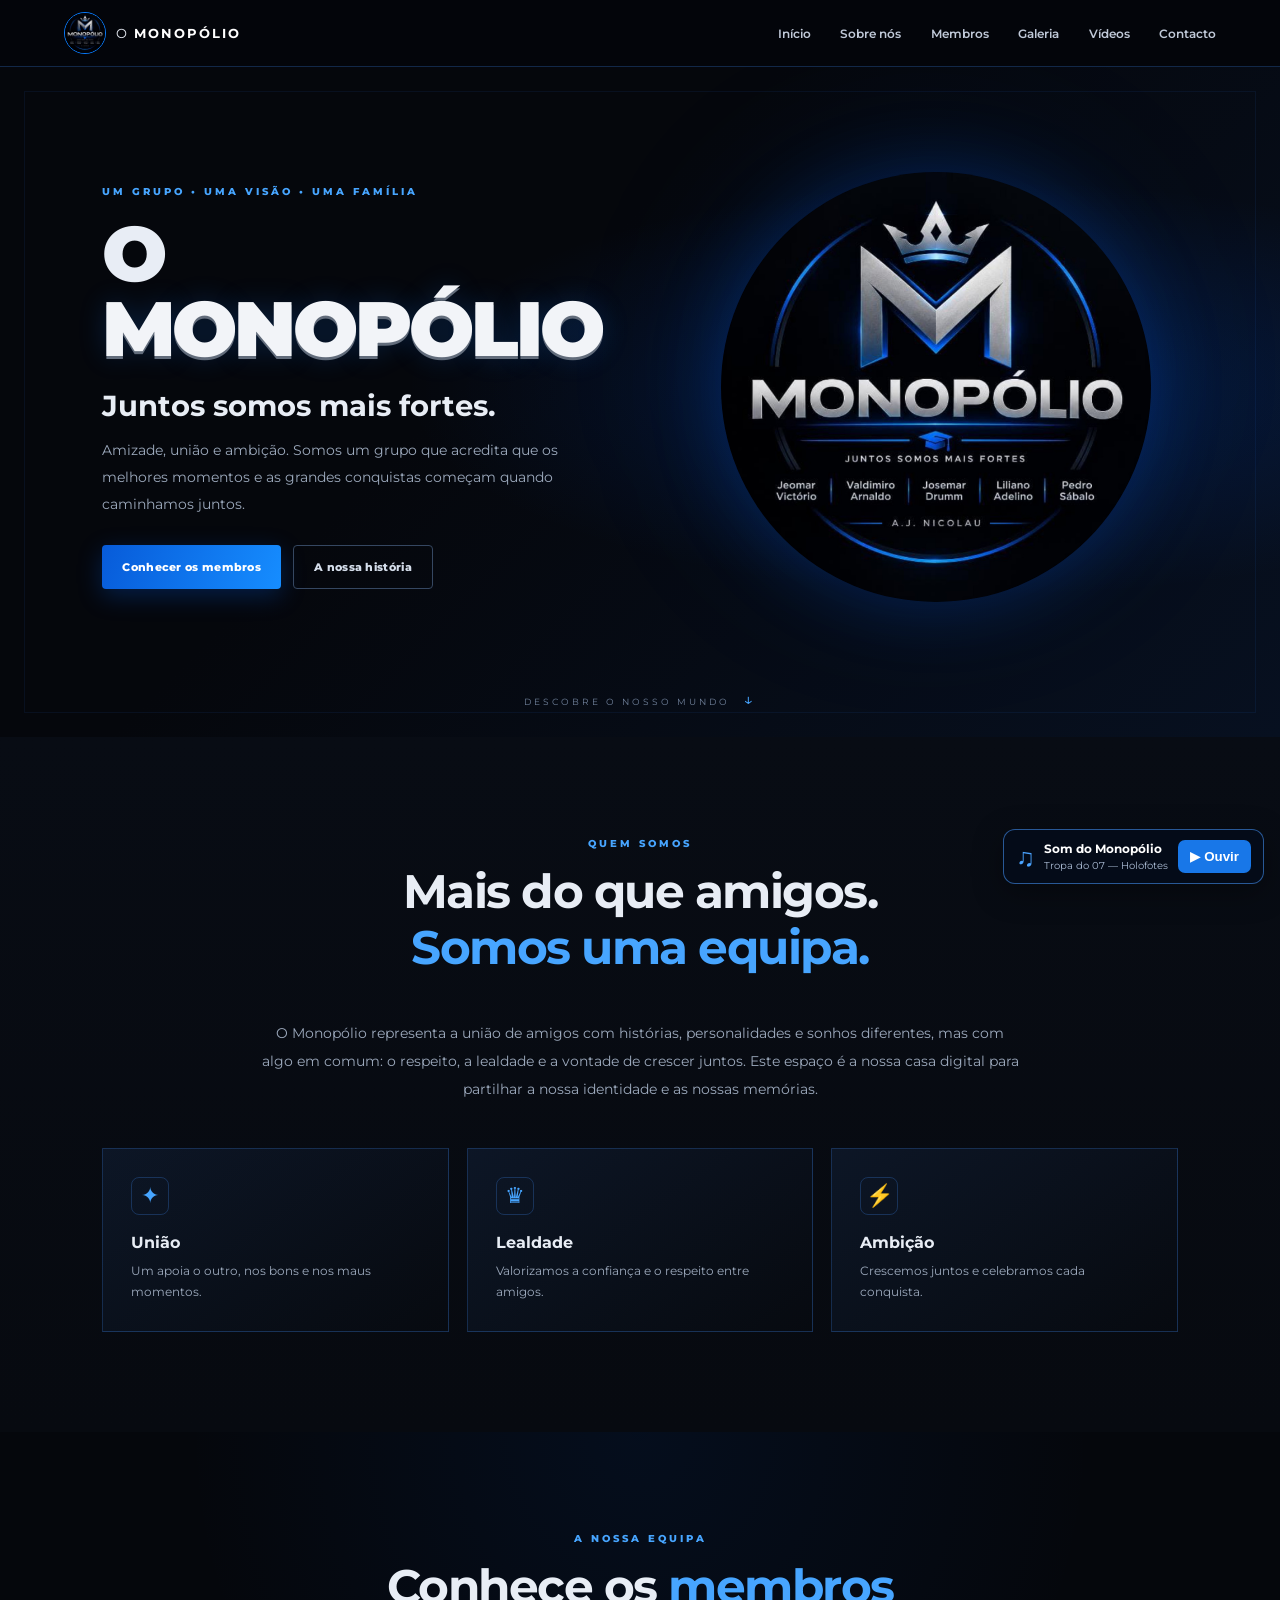
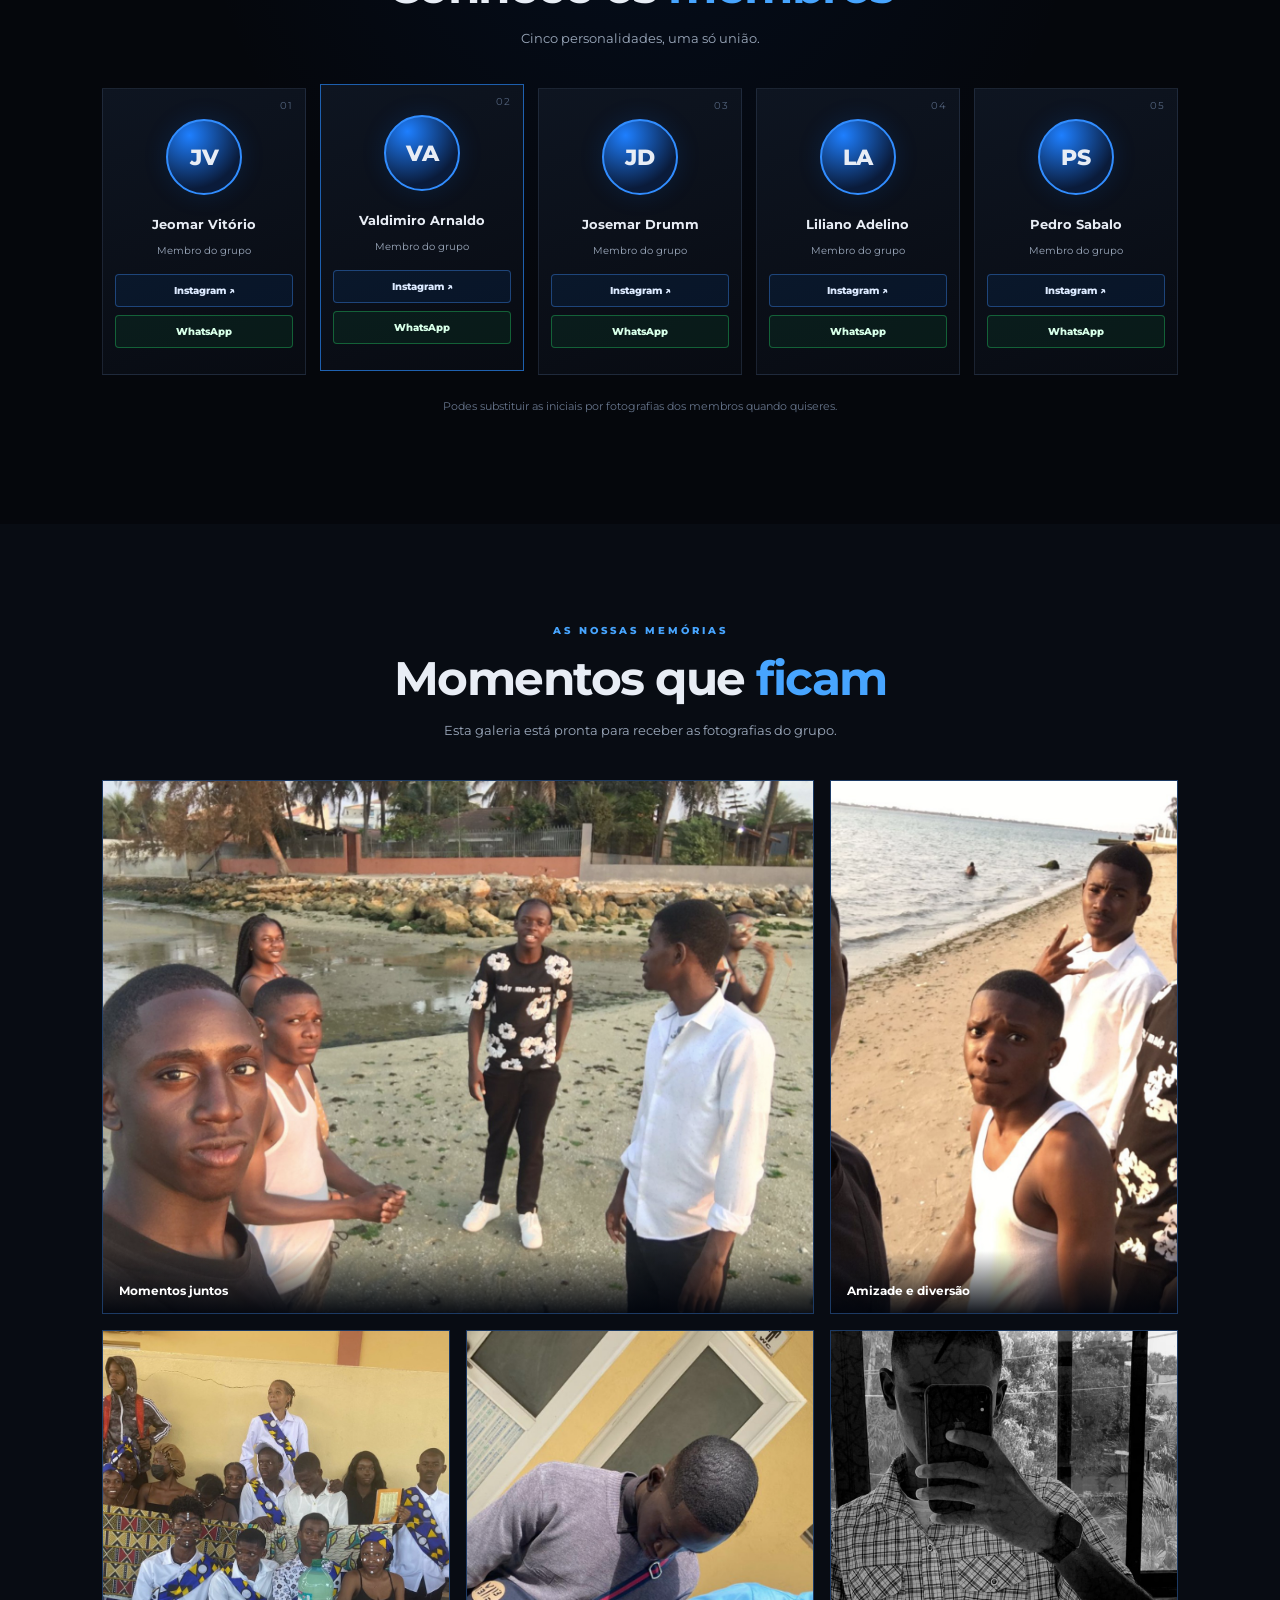
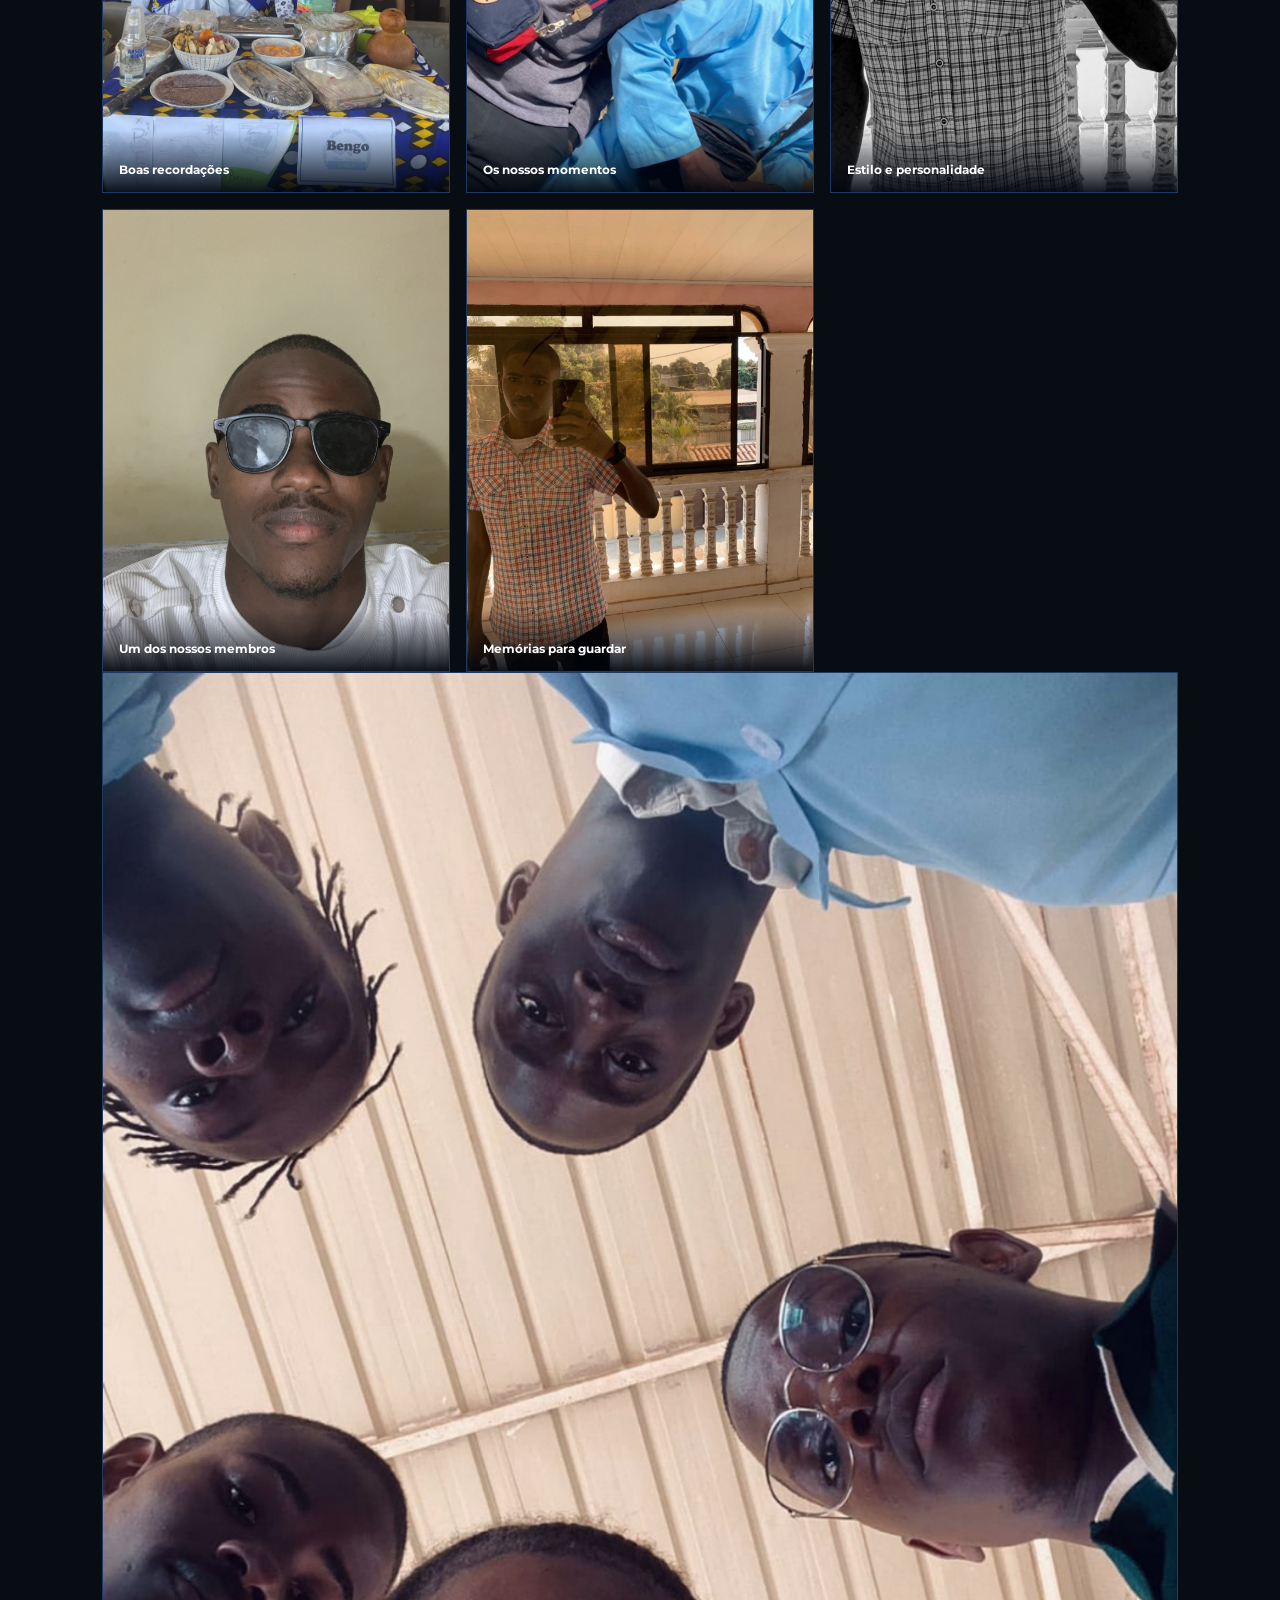
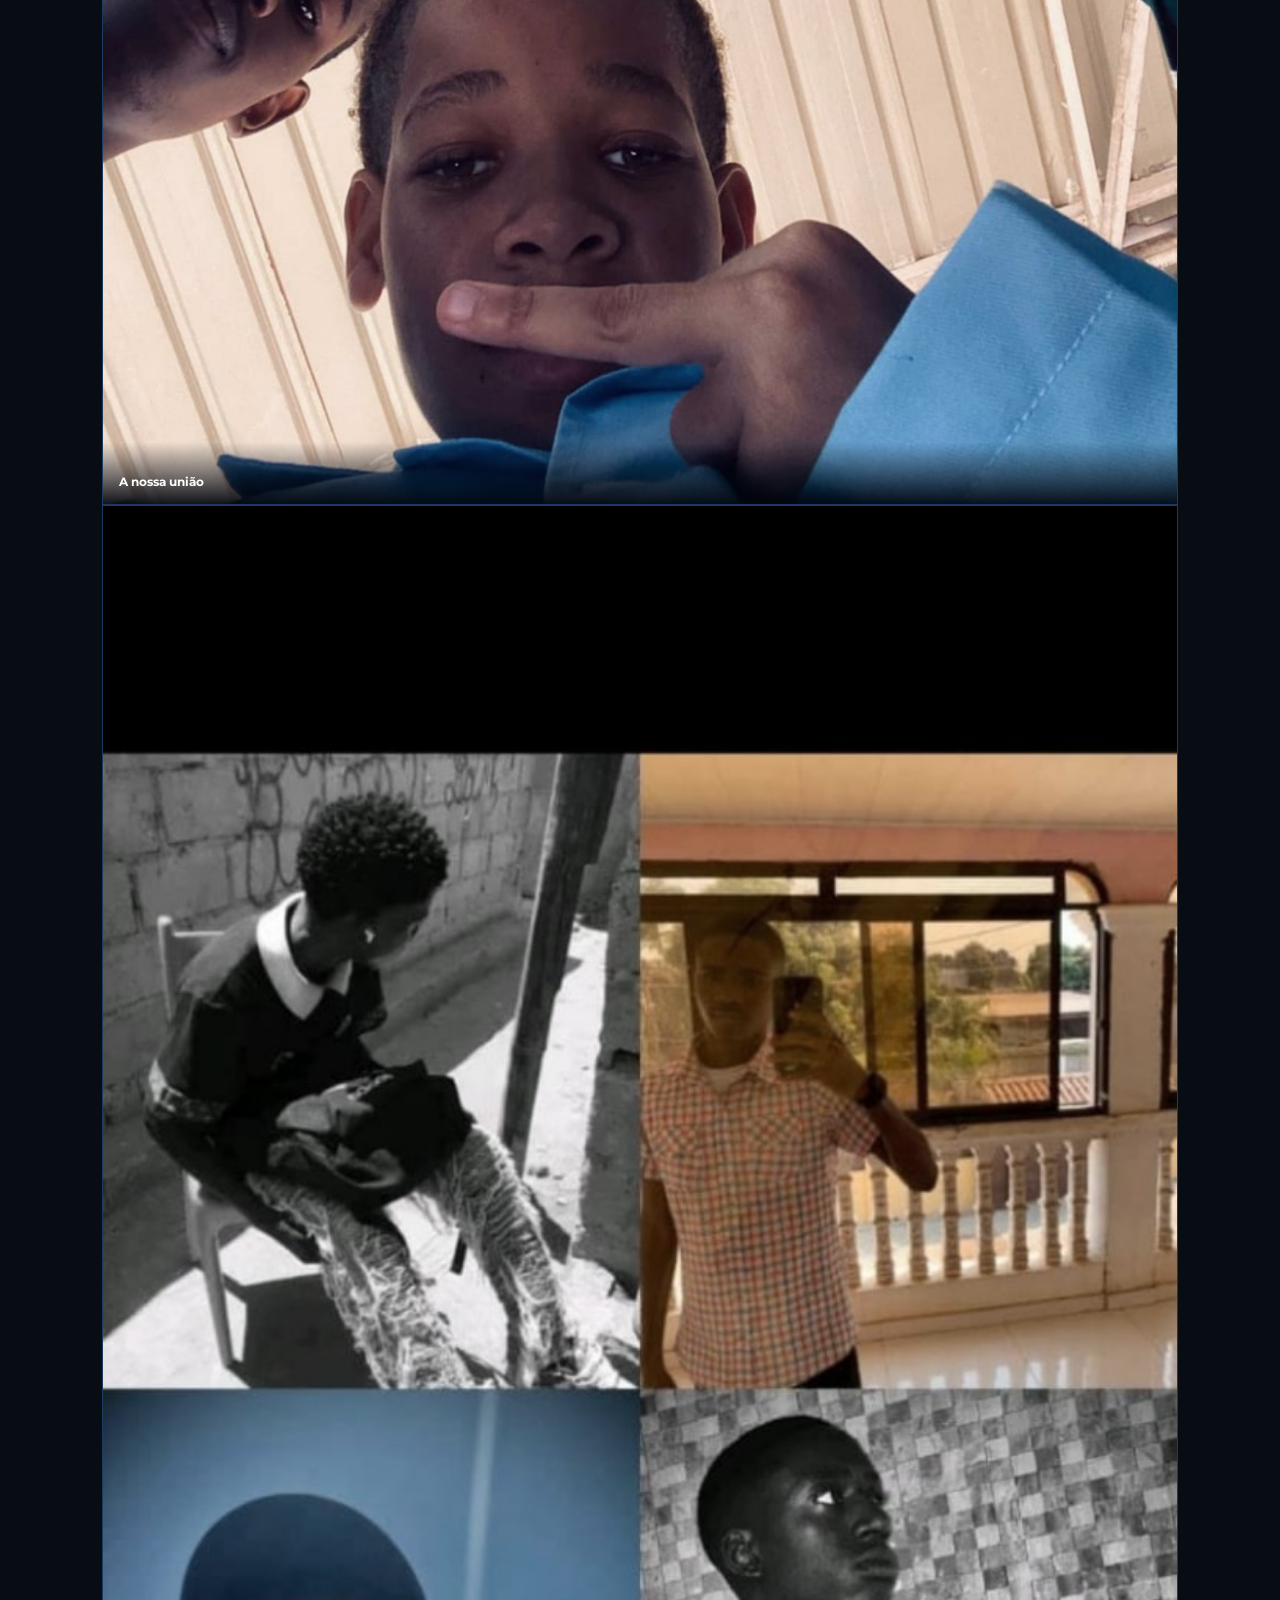
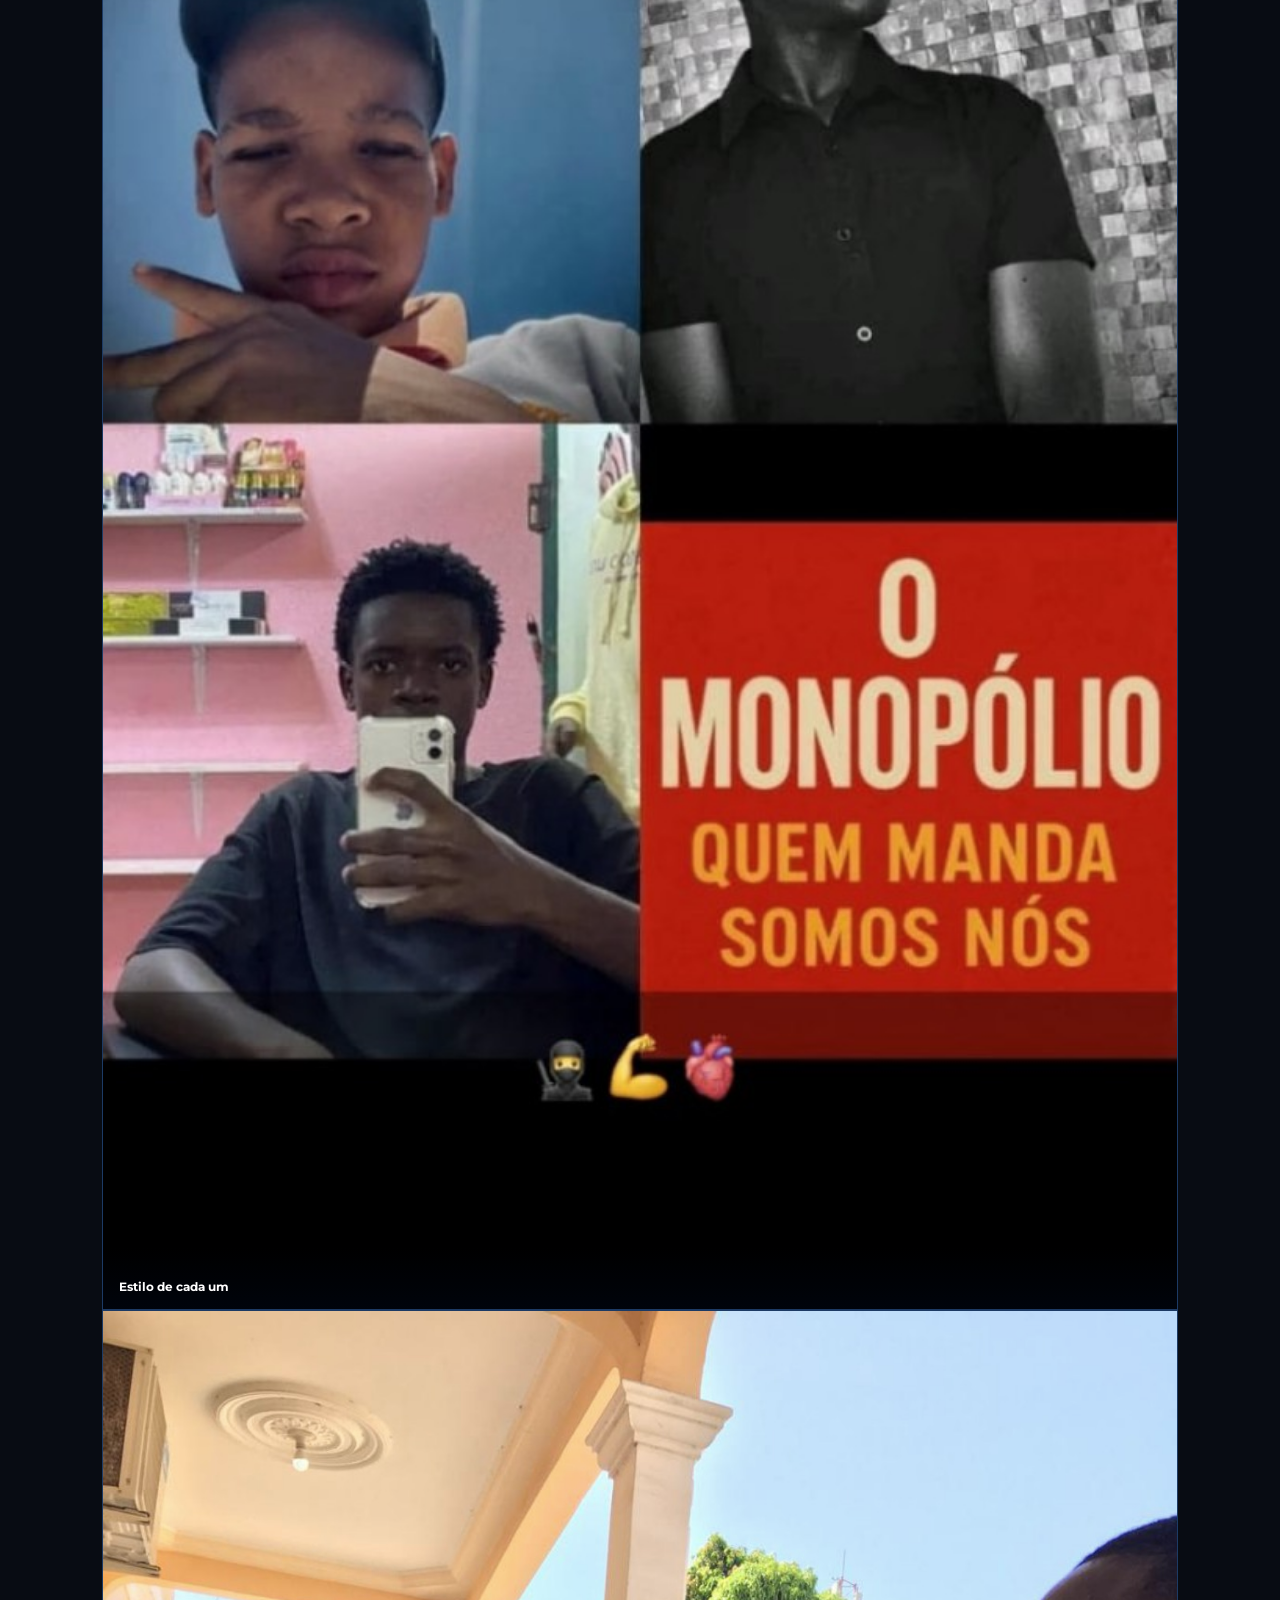
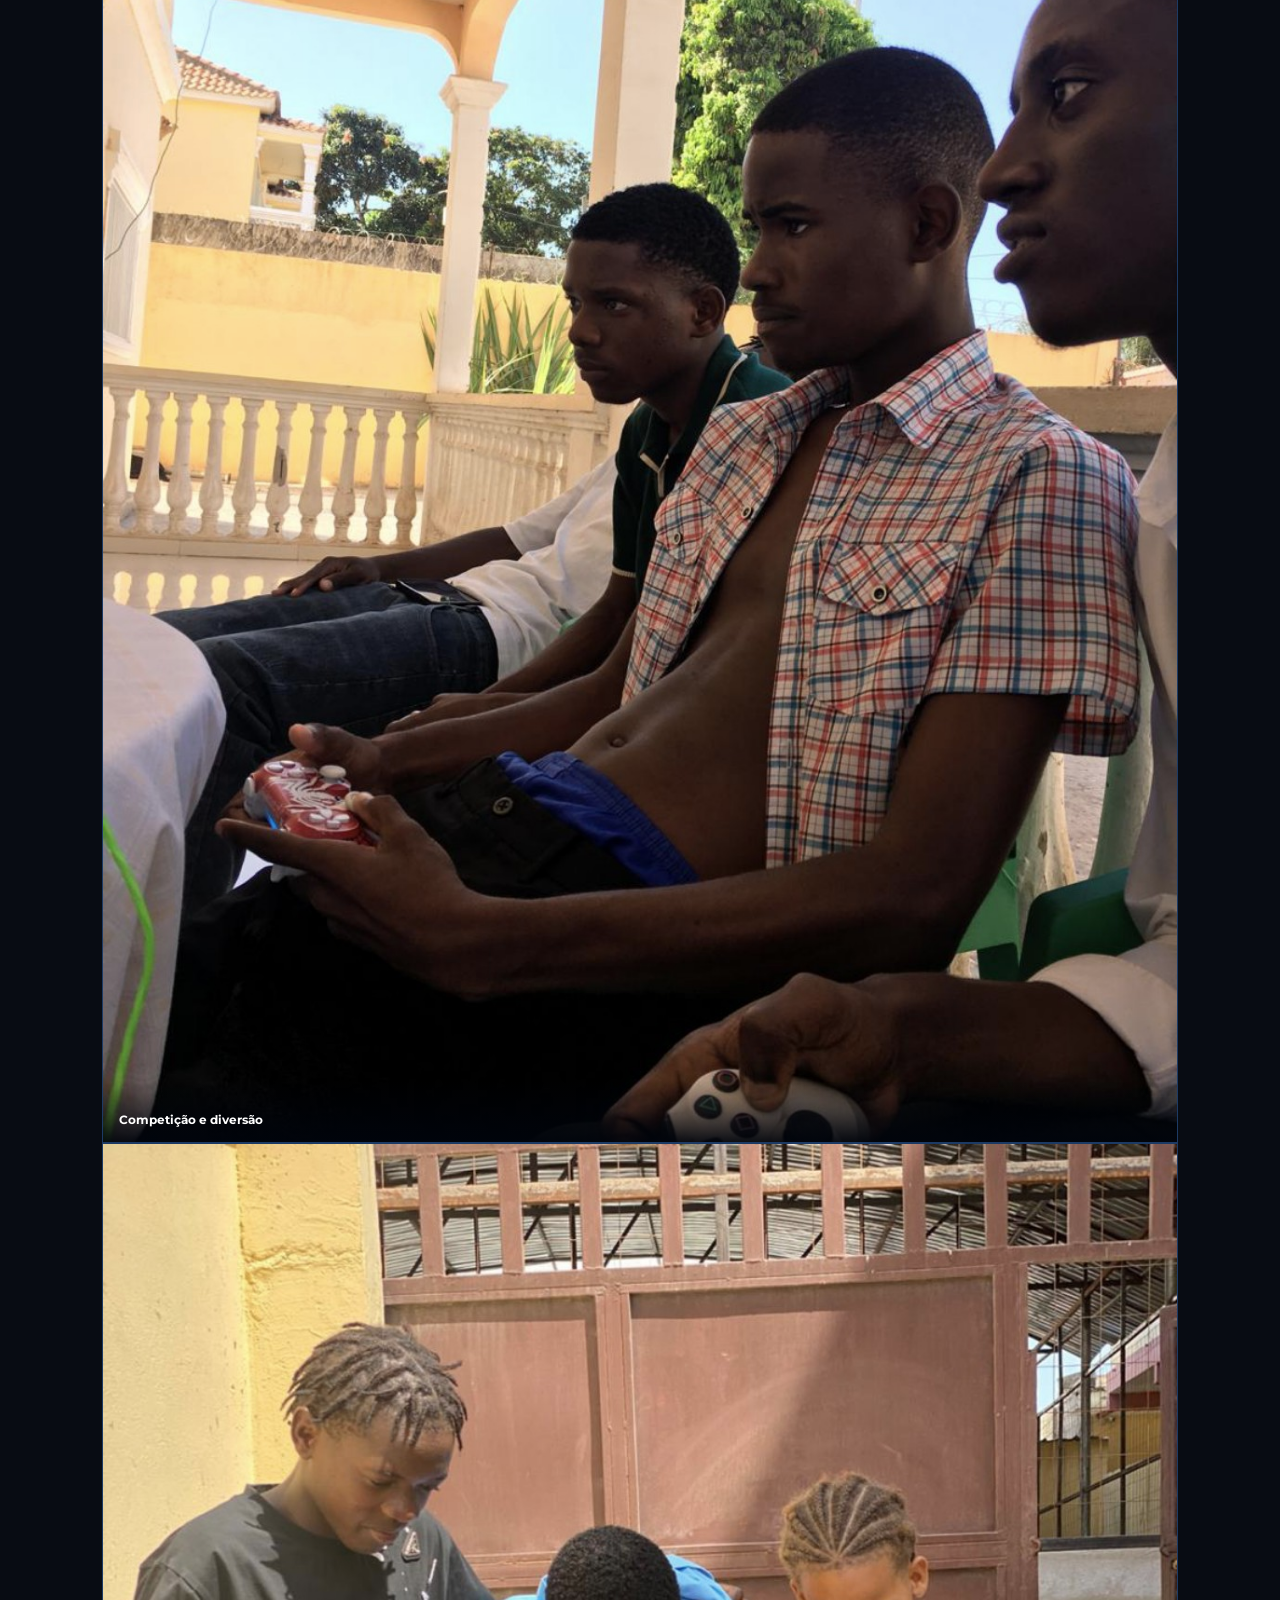
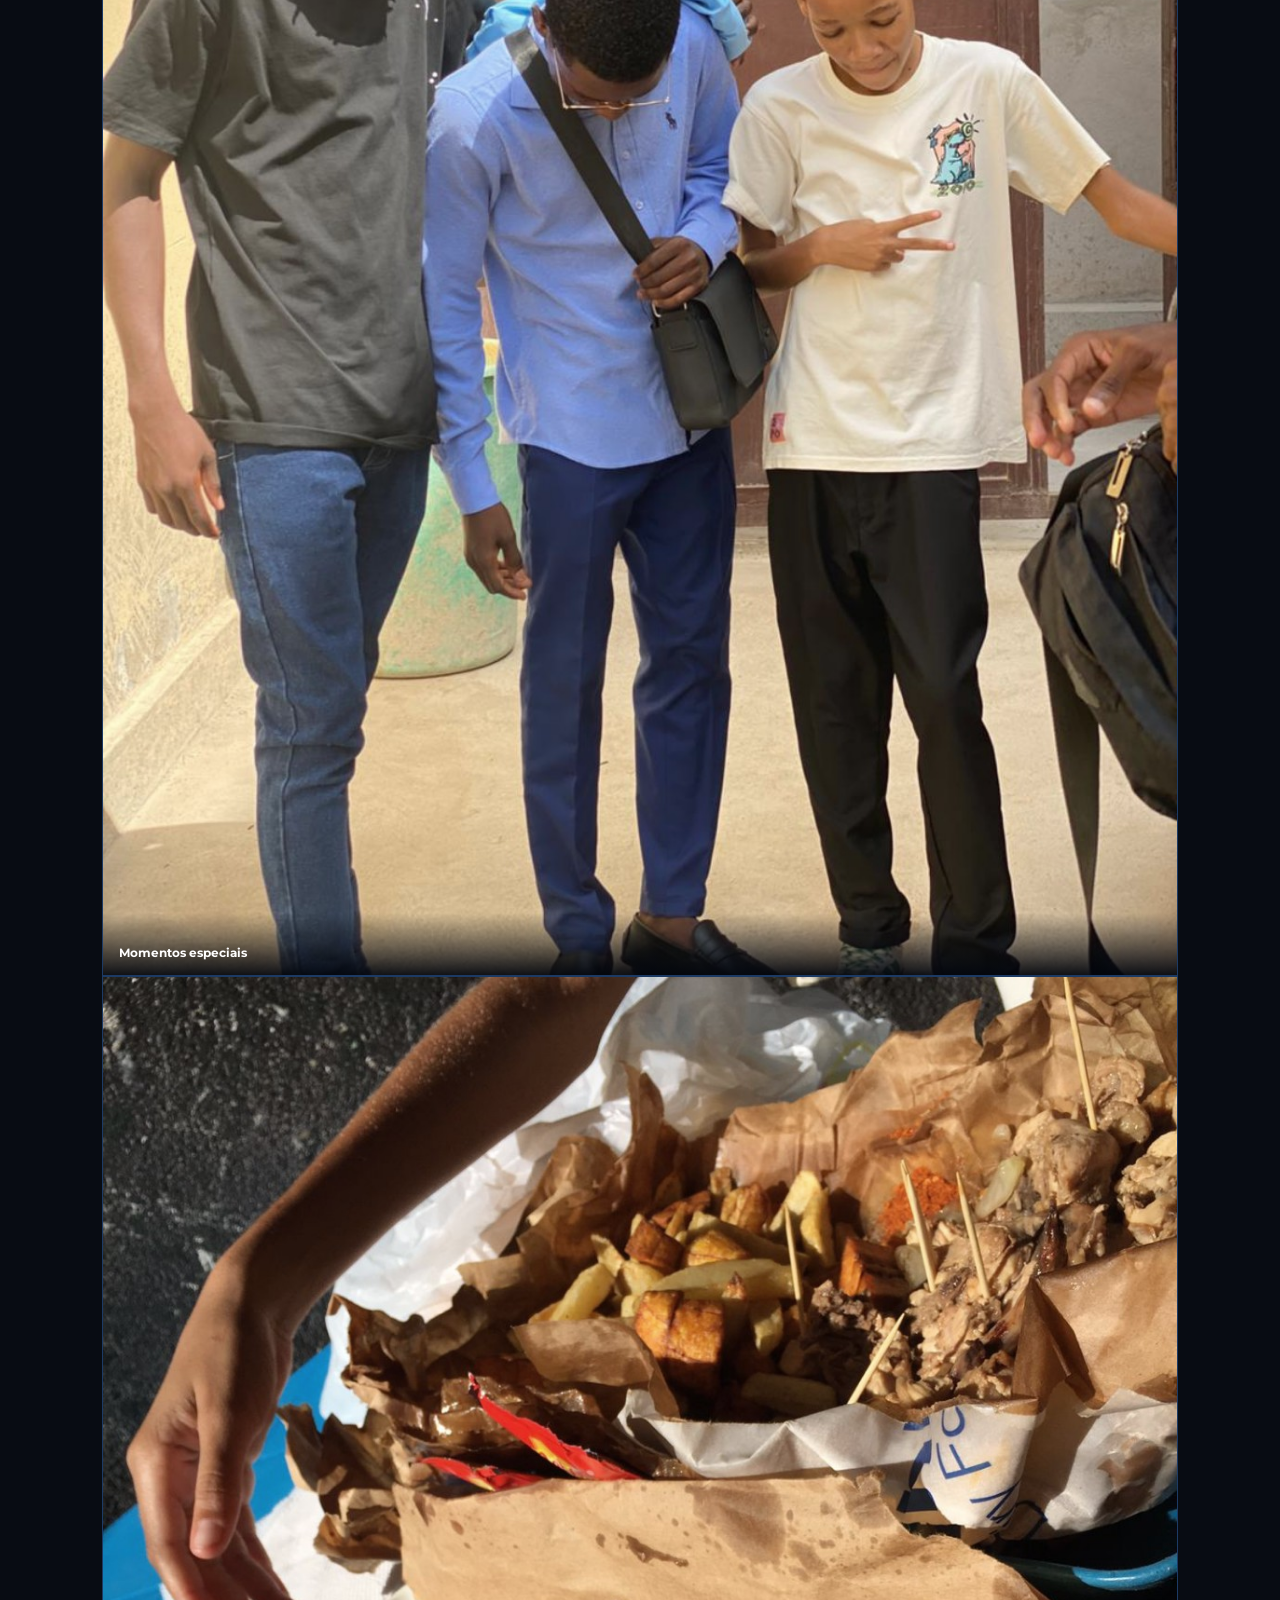
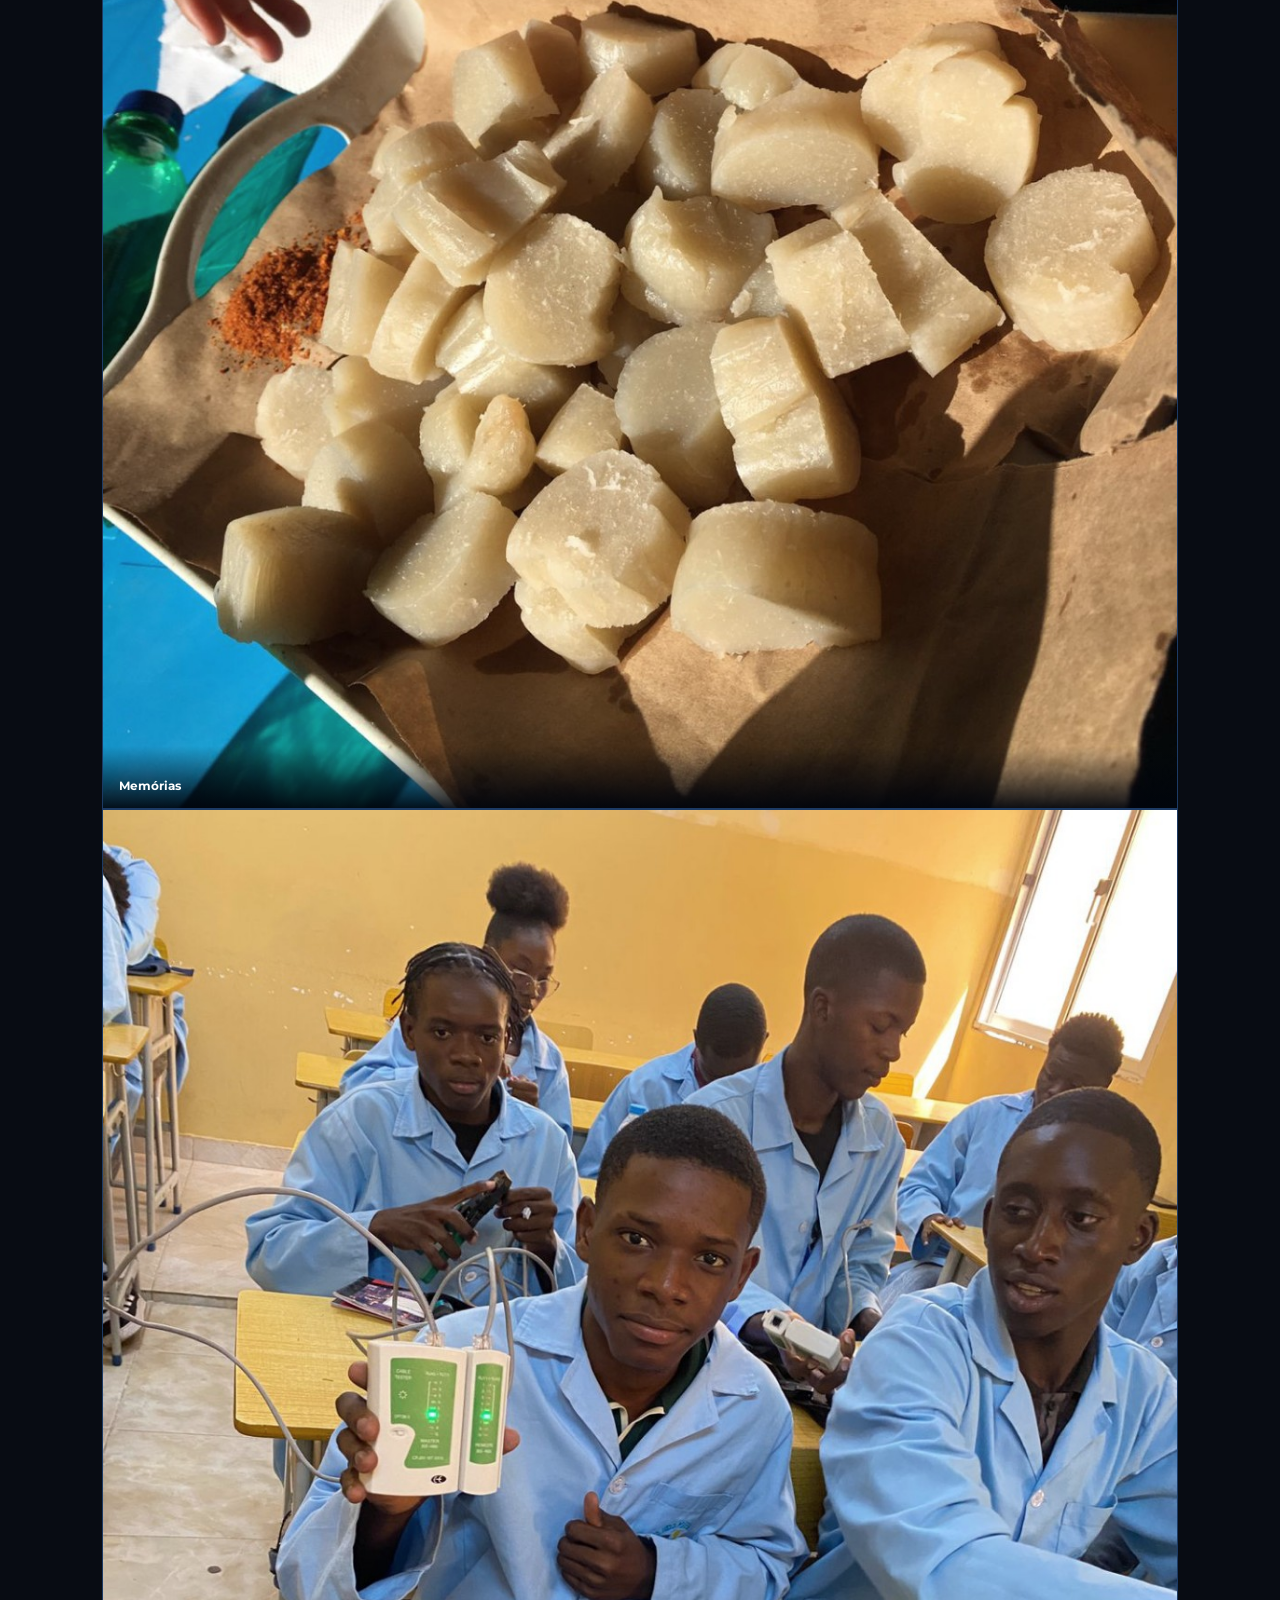
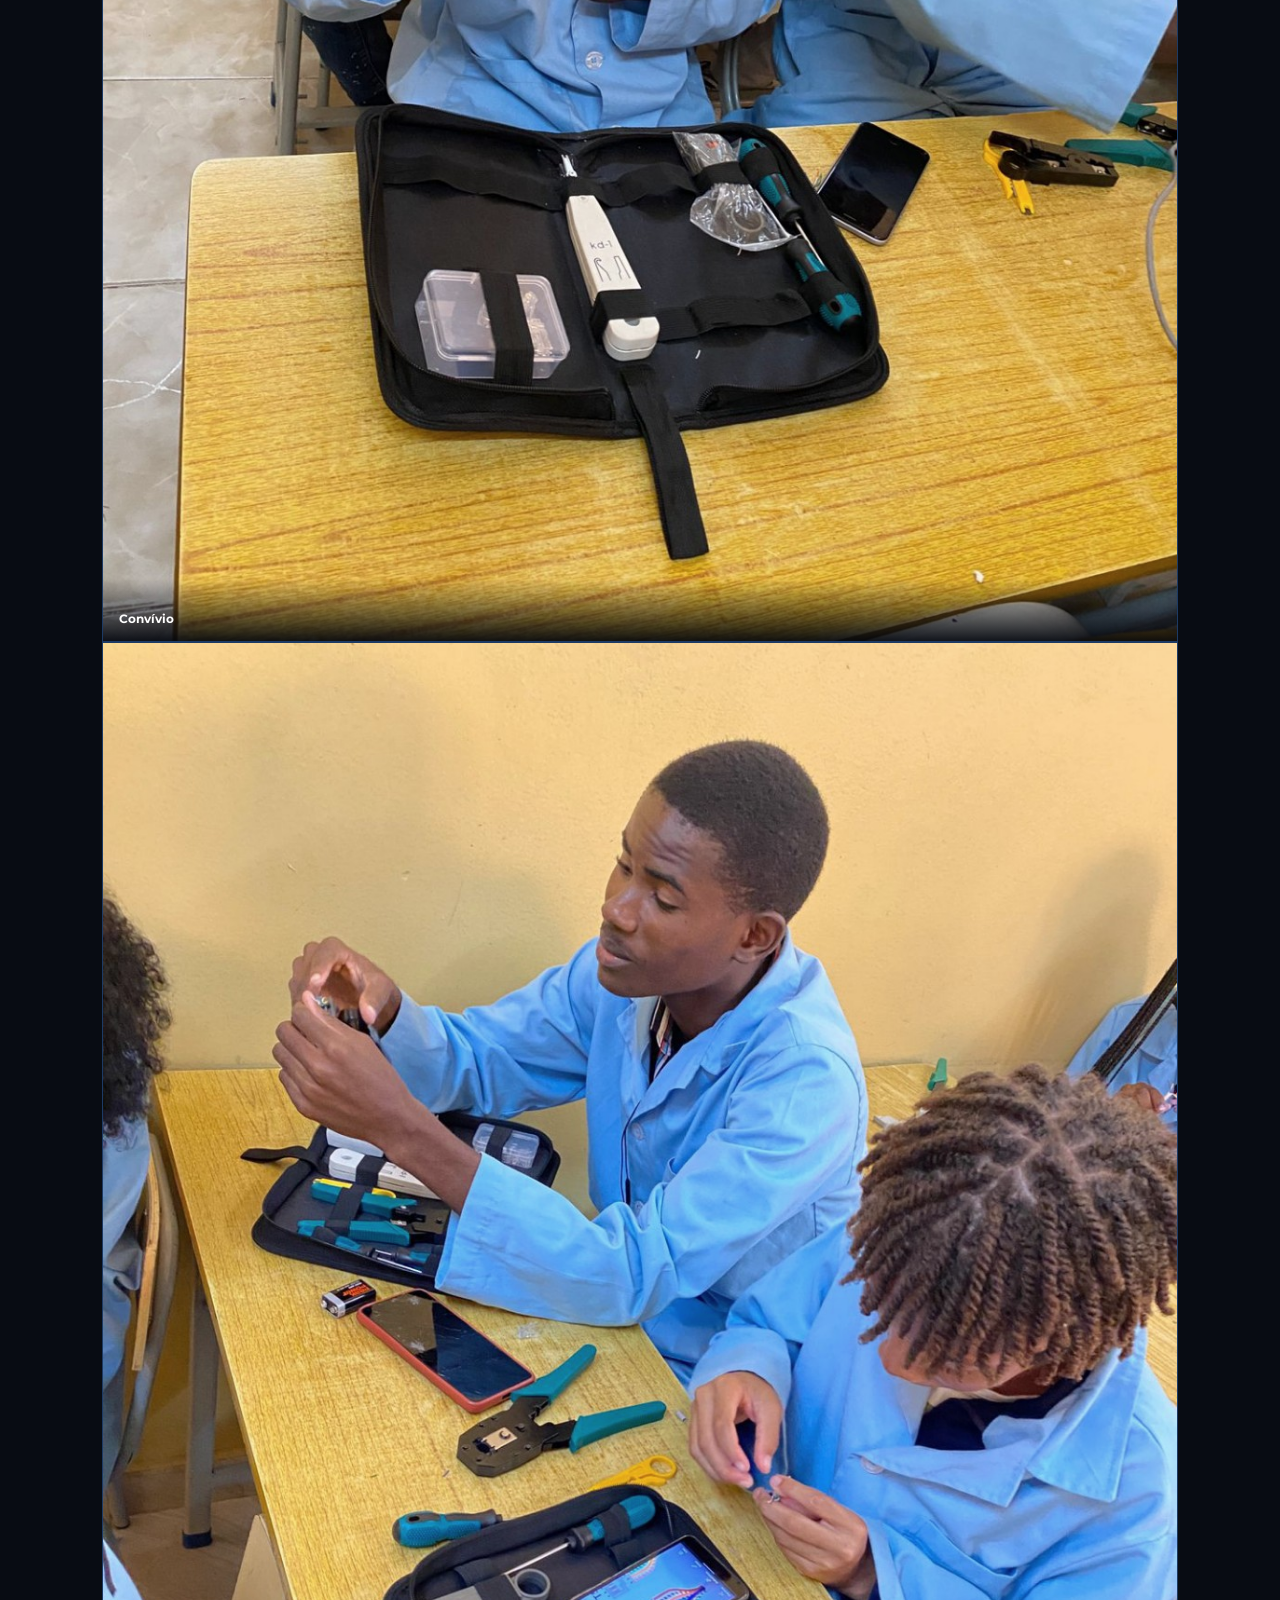
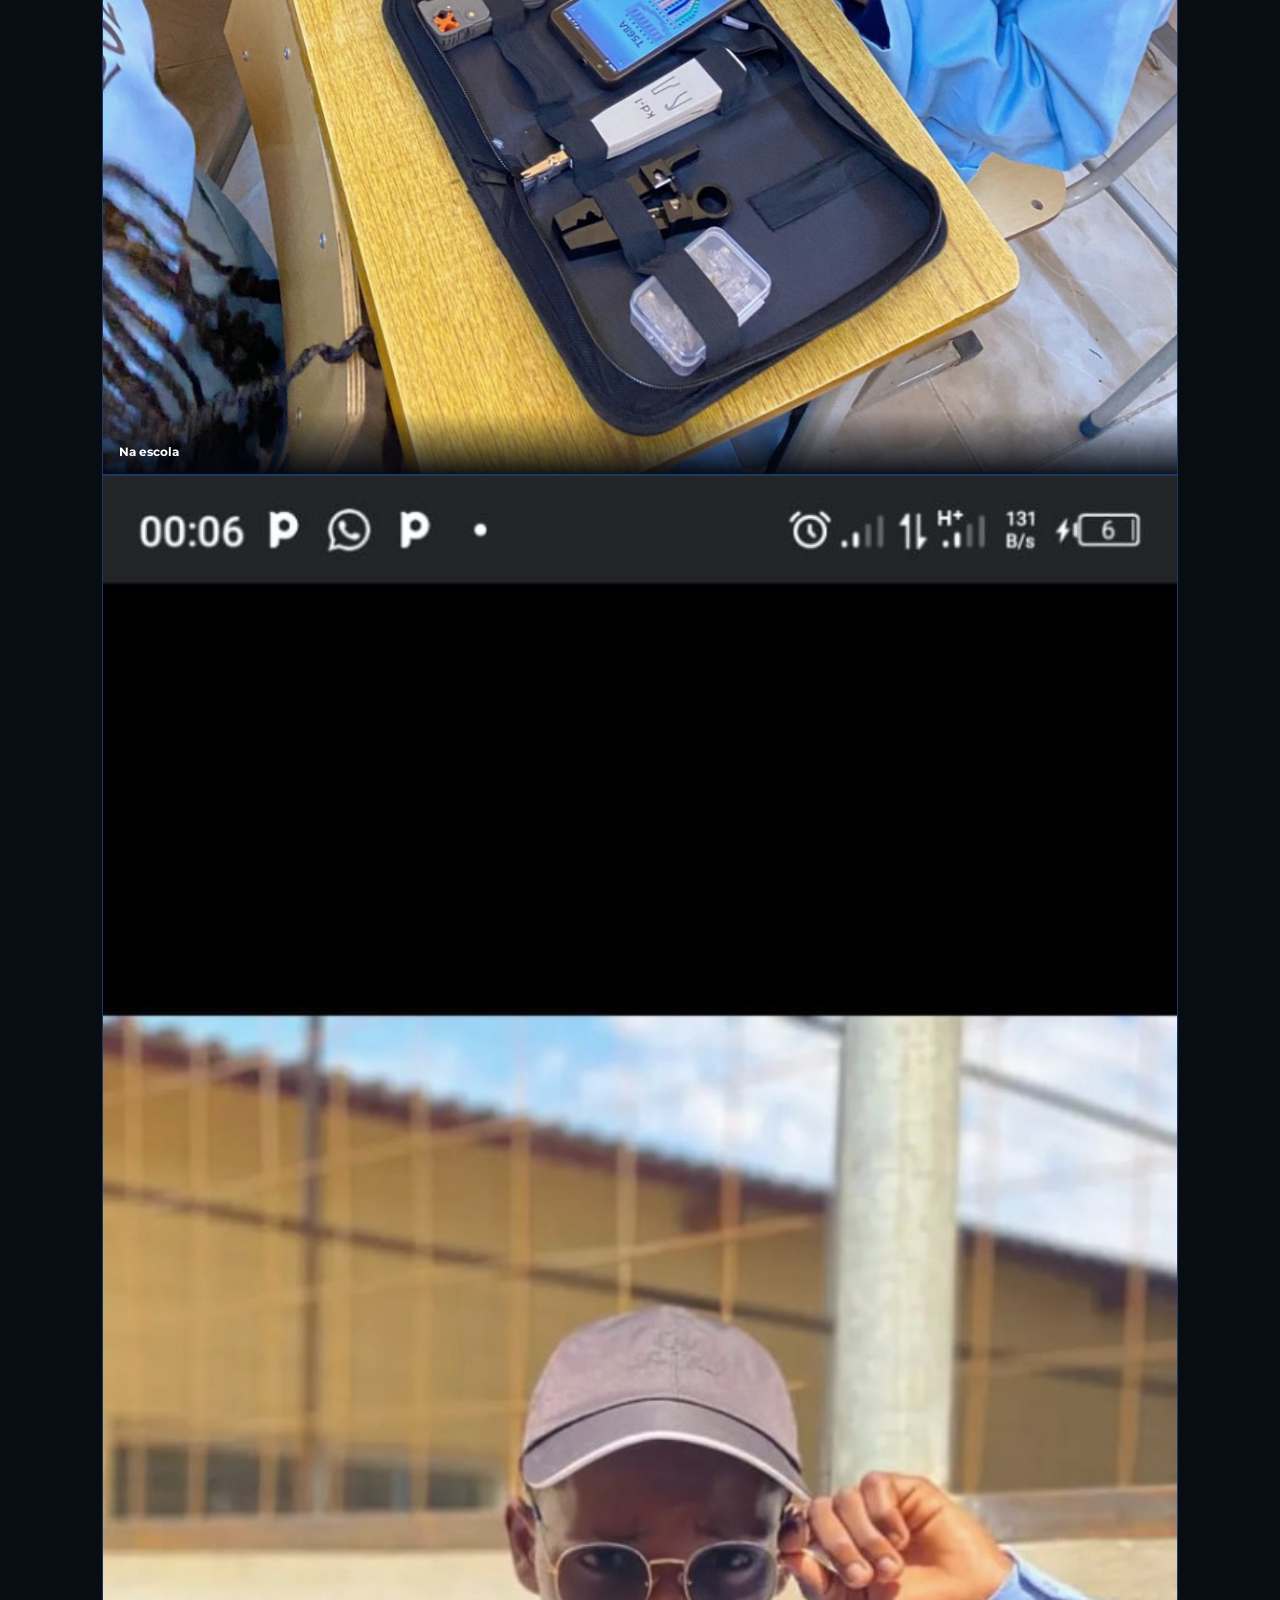
<file: index.html>
<!DOCTYPE html>
<html lang="pt">
<head>
  <meta charset="UTF-8">
  <meta name="viewport" content="width=device-width, initial-scale=1.0">
  <meta name="description" content="O Monopólio — juntos somos mais fortes. Conheça o nosso grupo.">
  <title>O Monopólio | Juntos somos mais fortes</title>
  <link rel="stylesheet" href="style.css">
</head>
<body>
  <div class="music-player" aria-label="Leitor de música de fundo">
    <span class="music-note">♫</span>
    <div class="music-label"><strong>Som do Monopólio</strong><small>Tropa do 07 — Holofotes</small></div>
    <button id="musicToggle" type="button" aria-pressed="false">▶ Ouvir</button>
    <audio id="backgroundMusic" preload="metadata" loop>
      <source src="assets/cbg-fundo.mp3" type="audio/mpeg">
      O teu navegador não suporta áudio HTML5.
    </audio>
  </div>
  <header class="topbar">
    <a class="brand" href="#inicio" aria-label="O Monopólio - início">
      <img src="assets/logo-monopolio.jpg" alt="Logótipo do grupo O Monopólio">
      <span>O <strong>MONOPÓLIO</strong></span>
    </a>
    <button class="menu-toggle" id="menuToggle" aria-label="Abrir menu" aria-expanded="false">☰</button>
    <nav id="mainNav">
      <a href="#inicio">Início</a>
      <a href="#sobre">Sobre nós</a>
      <a href="#membros">Membros</a>
      <a href="#galeria">Galeria</a>
      <a href="#videos">Vídeos</a>
      <a href="#contacto">Contacto</a>
    </nav>
  </header>

  <main>
    <section class="hero" id="inicio">
      <div class="hero-glow"></div>
      <div class="hero-content">
        <p class="eyebrow">UM GRUPO • UMA VISÃO • UMA FAMÍLIA</p>
        <h1>O <span>MONOPÓLIO</span></h1>
        <p class="tagline">Juntos somos mais fortes.</p>
        <p class="intro">Amizade, união e ambição. Somos um grupo que acredita que os melhores momentos e as grandes conquistas começam quando caminhamos juntos.</p>
        <div class="hero-actions">
          <a class="btn btn-primary" href="#membros">Conhecer os membros</a>
          <a class="btn btn-outline" href="#sobre">A nossa história</a>
        </div>
      </div>
      <div class="hero-logo-wrap">
        <img src="assets/logo-monopolio.jpg" alt="Logótipo oficial de O Monopólio" class="hero-logo">
      </div>
      <div class="scroll-hint">DESCOBRE O NOSSO MUNDO <span>↓</span></div>
    </section>

    <section class="section about" id="sobre">
      <div class="section-heading">
        <p class="eyebrow">QUEM SOMOS</p>
        <h2>Mais do que amigos.<br><span>Somos uma equipa.</span></h2>
      </div>
      <p class="about-text">O Monopólio representa a união de amigos com histórias, personalidades e sonhos diferentes, mas com algo em comum: o respeito, a lealdade e a vontade de crescer juntos. Este espaço é a nossa casa digital para partilhar a nossa identidade e as nossas memórias.</p>
      <div class="values">
        <article class="value-card"><span class="value-icon">✦</span><h3>União</h3><p>Um apoia o outro, nos bons e nos maus momentos.</p></article>
        <article class="value-card"><span class="value-icon">♛</span><h3>Lealdade</h3><p>Valorizamos a confiança e o respeito entre amigos.</p></article>
        <article class="value-card"><span class="value-icon">⚡</span><h3>Ambição</h3><p>Crescemos juntos e celebramos cada conquista.</p></article>
      </div>
    </section>

    <section class="section members" id="membros">
      <div class="section-heading">
        <p class="eyebrow">A NOSSA EQUIPA</p>
        <h2>Conhece os <span>membros</span></h2>
        <p class="section-subtitle">Cinco personalidades, uma só união.</p>
      </div>
      <div class="member-grid">
        <article class="member-card">
          <div class="member-number">01</div><div class="avatar">JV</div>
          <h3>Jeomar Vitório</h3><p>Membro do grupo</p>
          <div class="member-contacts">
            <a class="contact-link instagram-link" href="https://www.instagram.com/victoriojeomar?srtk=MXUyOW8xNDJhM241eg==" target="_blank" rel="noopener noreferrer">Instagram ↗</a>
            <a class="contact-link whatsapp-link" href="https://wa.me/244943855315" target="_blank" rel="noopener noreferrer">WhatsApp</a>
          </div>
        </article>
        <article class="member-card featured">
          <div class="member-number">02</div><div class="avatar">VA</div>
          <h3>Valdimiro Arnaldo</h3><p>Membro do grupo</p>
          <div class="member-contacts">
            <a class="contact-link instagram-link" href="https://www.instagram.com/valdimiroarnaldo13?exln=MW1uMmgwbjR3ZG5mcg==" target="_blank" rel="noopener noreferrer">Instagram ↗</a>
            <a class="contact-link whatsapp-link" href="https://wa.me/244927062142" target="_blank" rel="noopener noreferrer">WhatsApp</a>
          </div>
        </article>
        <article class="member-card">
          <div class="member-number">03</div><div class="avatar">JD</div>
          <h3>Josemar Drumm</h3><p>Membro do grupo</p>
          <div class="member-contacts">
            <a class="contact-link instagram-link" href="https://www.instagram.com/delzio_drummer_boy?cplk=MWRvNnk4dnZjcnlpbw==" target="_blank" rel="noopener noreferrer">Instagram ↗</a>
            <a class="contact-link whatsapp-link" href="https://wa.me/244959644839" target="_blank" rel="noopener noreferrer">WhatsApp</a>
          </div>
        </article>
        <article class="member-card">
          <div class="member-number">04</div><div class="avatar">LA</div>
          <h3>Liliano Adelino</h3><p>Membro do grupo</p>
          <div class="member-contacts">
            <a class="contact-link instagram-link" href="https://www.instagram.com/lilianoadelino?vrfl=MTI3azdwNTQ2M3d6cw==" target="_blank" rel="noopener noreferrer">Instagram ↗</a>
            <a class="contact-link whatsapp-link" href="https://wa.me/244937901613" target="_blank" rel="noopener noreferrer">WhatsApp</a>
          </div>
        </article>
        <article class="member-card">
          <div class="member-number">05</div><div class="avatar">PS</div>
          <h3>Pedro Sabalo</h3><p>Membro do grupo</p>
          <div class="member-contacts">
            <a class="contact-link instagram-link" href="https://www.instagram.com/pedro.sabalo_?vrfl=MXNyN2tkMXprNm1qOQ==" target="_blank" rel="noopener noreferrer">Instagram ↗</a>
            <a class="contact-link whatsapp-link" href="https://wa.me/244921130334" target="_blank" rel="noopener noreferrer">WhatsApp</a>
          </div>
        </article>
      </div>
      <p class="edit-note">Podes substituir as iniciais por fotografias dos membros quando quiseres.</p>
    </section>

    <section class="section gallery" id="galeria">
      <div class="section-heading">
        <p class="eyebrow">AS NOSSAS MEMÓRIAS</p>
        <h2>Momentos que <span>ficam</span></h2>
        <p class="section-subtitle">Esta galeria está pronta para receber as fotografias do grupo.</p>
      </div>
      <div class="photo-gallery">
        <figure class="photo-item photo-wide"><img src="assets/memoria-02.jpg" alt="Amigos reunidos na praia" loading="lazy"><figcaption>Momentos juntos</figcaption></figure>
        <figure class="photo-item"><img src="assets/memoria-06.jpg" alt="Amigos a aproveitar um dia na praia" loading="lazy"><figcaption>Amizade e diversão</figcaption></figure>
        <figure class="photo-item"><img src="assets/memoria-04.jpg" alt="Recordação de uma actividade em grupo" loading="lazy"><figcaption>Boas recordações</figcaption></figure>
        <figure class="photo-item"><img src="assets/memoria-03.jpg" alt="Amigos num momento descontraído" loading="lazy"><figcaption>Os nossos momentos</figcaption></figure>
        <figure class="photo-item"><img src="assets/memoria-05.jpg" alt="Fotografia pessoal a preto e branco" loading="lazy"><figcaption>Estilo e personalidade</figcaption></figure>
        <figure class="photo-item"><img src="assets/memoria-01.jpg" alt="Retrato de um membro do grupo" loading="lazy"><figcaption>Um dos nossos membros</figcaption></figure>
        <figure class="photo-item"><img src="assets/memoria-07.jpg" alt="Retrato de um membro do grupo" loading="lazy"><figcaption>Memórias para guardar</figcaption></figure>
      </div>
      <figure class="photo-item"><img src="assets/nova-foto-01.jpg" alt="Amigos reunidos" loading="lazy"><figcaption>A nossa união</figcaption></figure>
      <figure class="photo-item"><img src="assets/nova-foto-02.jpg" alt="Colagem de retratos dos membros" loading="lazy"><figcaption>Estilo de cada um</figcaption></figure>
      <figure class="photo-item photo-wide"><img src="assets/nova-foto-03.jpg" alt="Amigos a jogar juntos" loading="lazy"><figcaption>Competição e diversão</figcaption></figure>
      <figure class="photo-item"><img src="assets/nova-foto-04.jpg" alt="Amigos juntos" loading="lazy"><figcaption>Momentos especiais</figcaption></figure>
      <figure class="photo-item"><img src="assets/nova-foto-05.jpg" alt="Amigos reunidos" loading="lazy"><figcaption>Memórias</figcaption></figure>
      <figure class="photo-item"><img src="assets/nova-foto-06.jpg" alt="Momento de convívio" loading="lazy"><figcaption>Convívio</figcaption></figure>
      <figure class="photo-item"><img src="assets/nova-foto-07.jpg" alt="Aula prática com colegas" loading="lazy"><figcaption>Na escola</figcaption></figure>
      <figure class="photo-item"><img src="assets/nova-foto-08.jpg" alt="Actividade prática na escola" loading="lazy"><figcaption>Aprender juntos</figcaption></figure>
      <p class="edit-note">Novas fotografias adicionadas. Confirma que todos concordam com a publicação das suas imagens.</p>
    </section>

    <section class="section videos" id="videos">
      <div class="section-heading">
        <p class="eyebrow">EM MOVIMENTO</p>
        <h2>Vídeos do <span>grupo</span></h2>
        <p class="section-subtitle">Revive os momentos em vídeo.</p>
      </div>
      <div class="video-grid">
        <article class="video-card"><video controls preload="metadata" playsinline><source src="assets/video-01.mp4" type="video/mp4">O teu navegador não suporta vídeo.</video><p>Memória em vídeo 01</p></article>
        <article class="video-card"><video controls preload="metadata" playsinline><source src="assets/video-02.mp4" type="video/mp4">O teu navegador não suporta vídeo.</video><p>Memória em vídeo 02</p></article>
      </div>
    </section>

    <section class="contact-banner" id="contacto">
      <p class="eyebrow">O MONOPÓLIO</p>
      <h2>Juntos somos <span>mais fortes.</span></h2>
      <p>As melhores histórias ainda estão por escrever.</p>
      <p class="contact-public-note">Queres falar connosco? Escolhe Instagram ou WhatsApp no perfil de cada membro.</p>
      <a class="btn btn-primary" href="#membros">Contactar um membro ↓</a>
    </section>
  </main>

  <footer>
    <a class="footer-brand" href="#inicio">♛ O MONOPÓLIO</a>
    <p>© <span id="year"></span> O Monopólio. Feito com união.</p>
    <p class="footer-school">A.J. NICOLAU</p>
  </footer>
  <script src="script.js"></script>
</body>
</html>
</file>
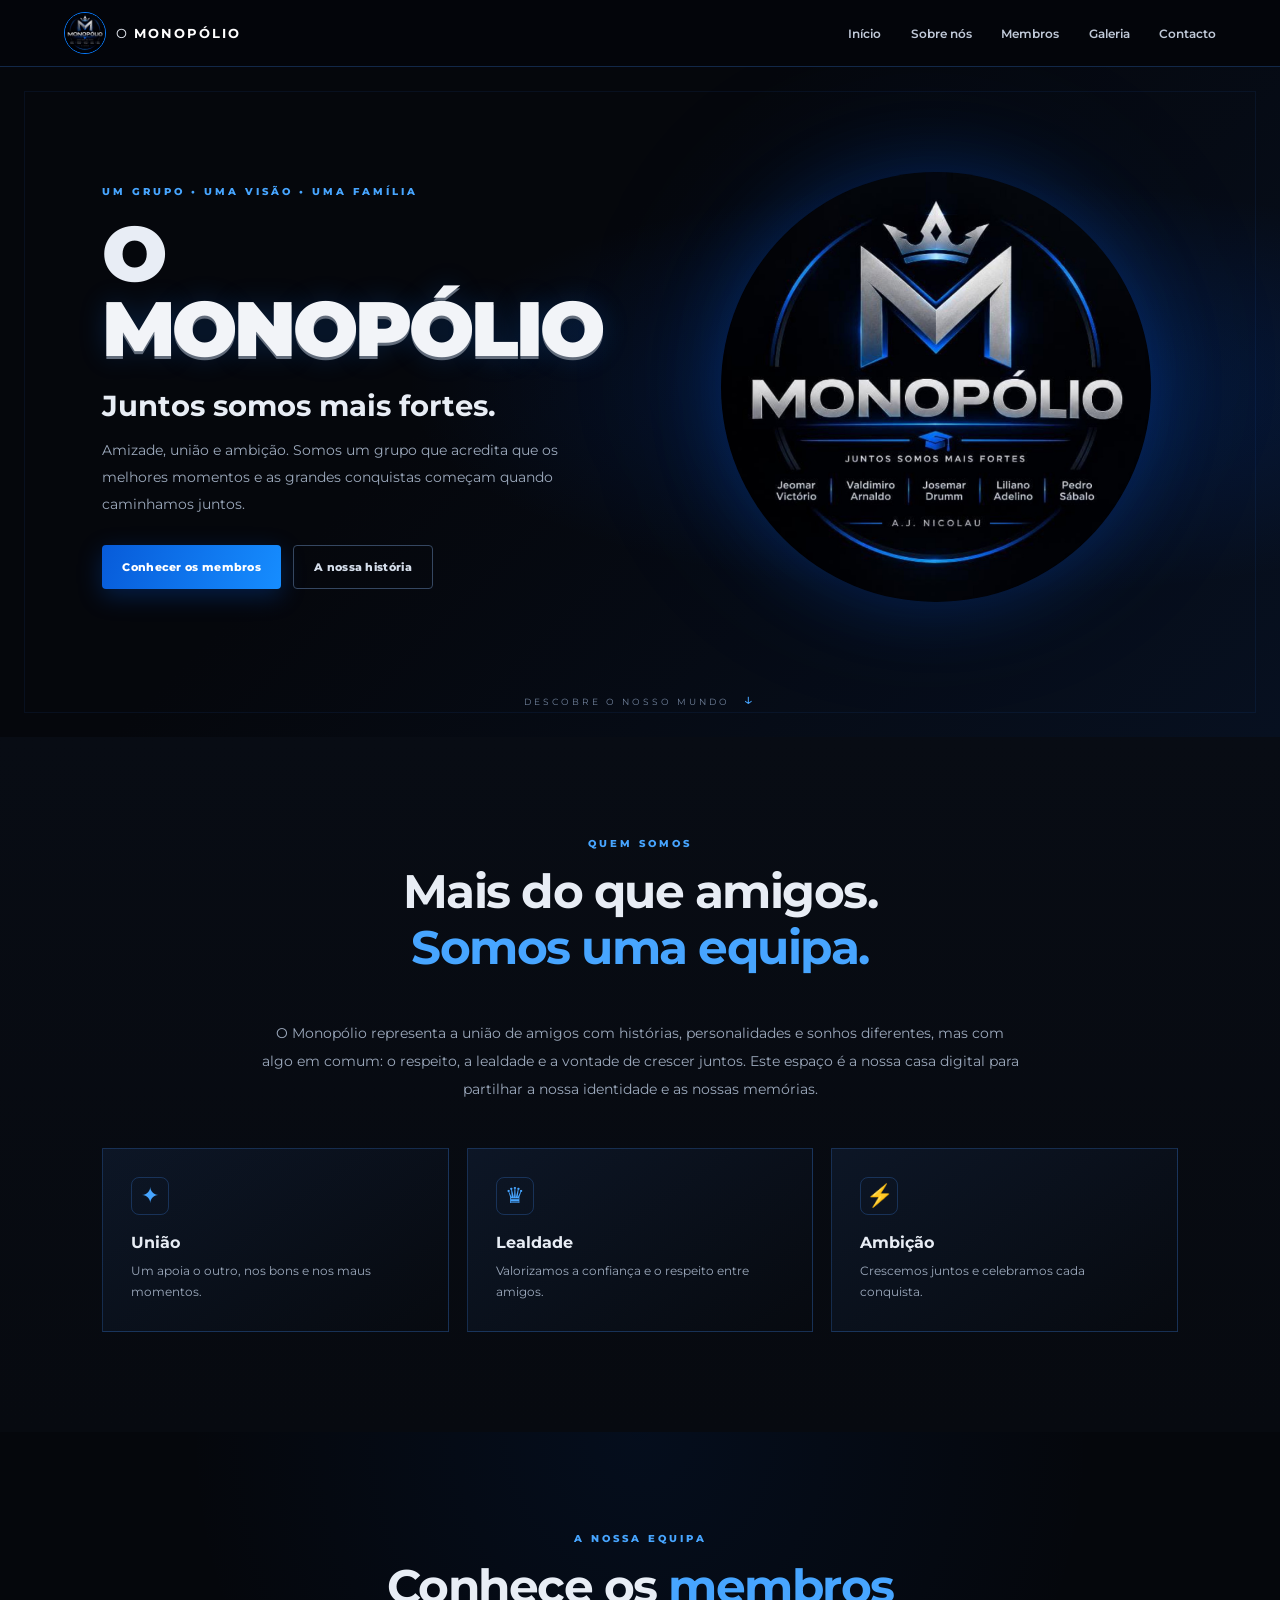
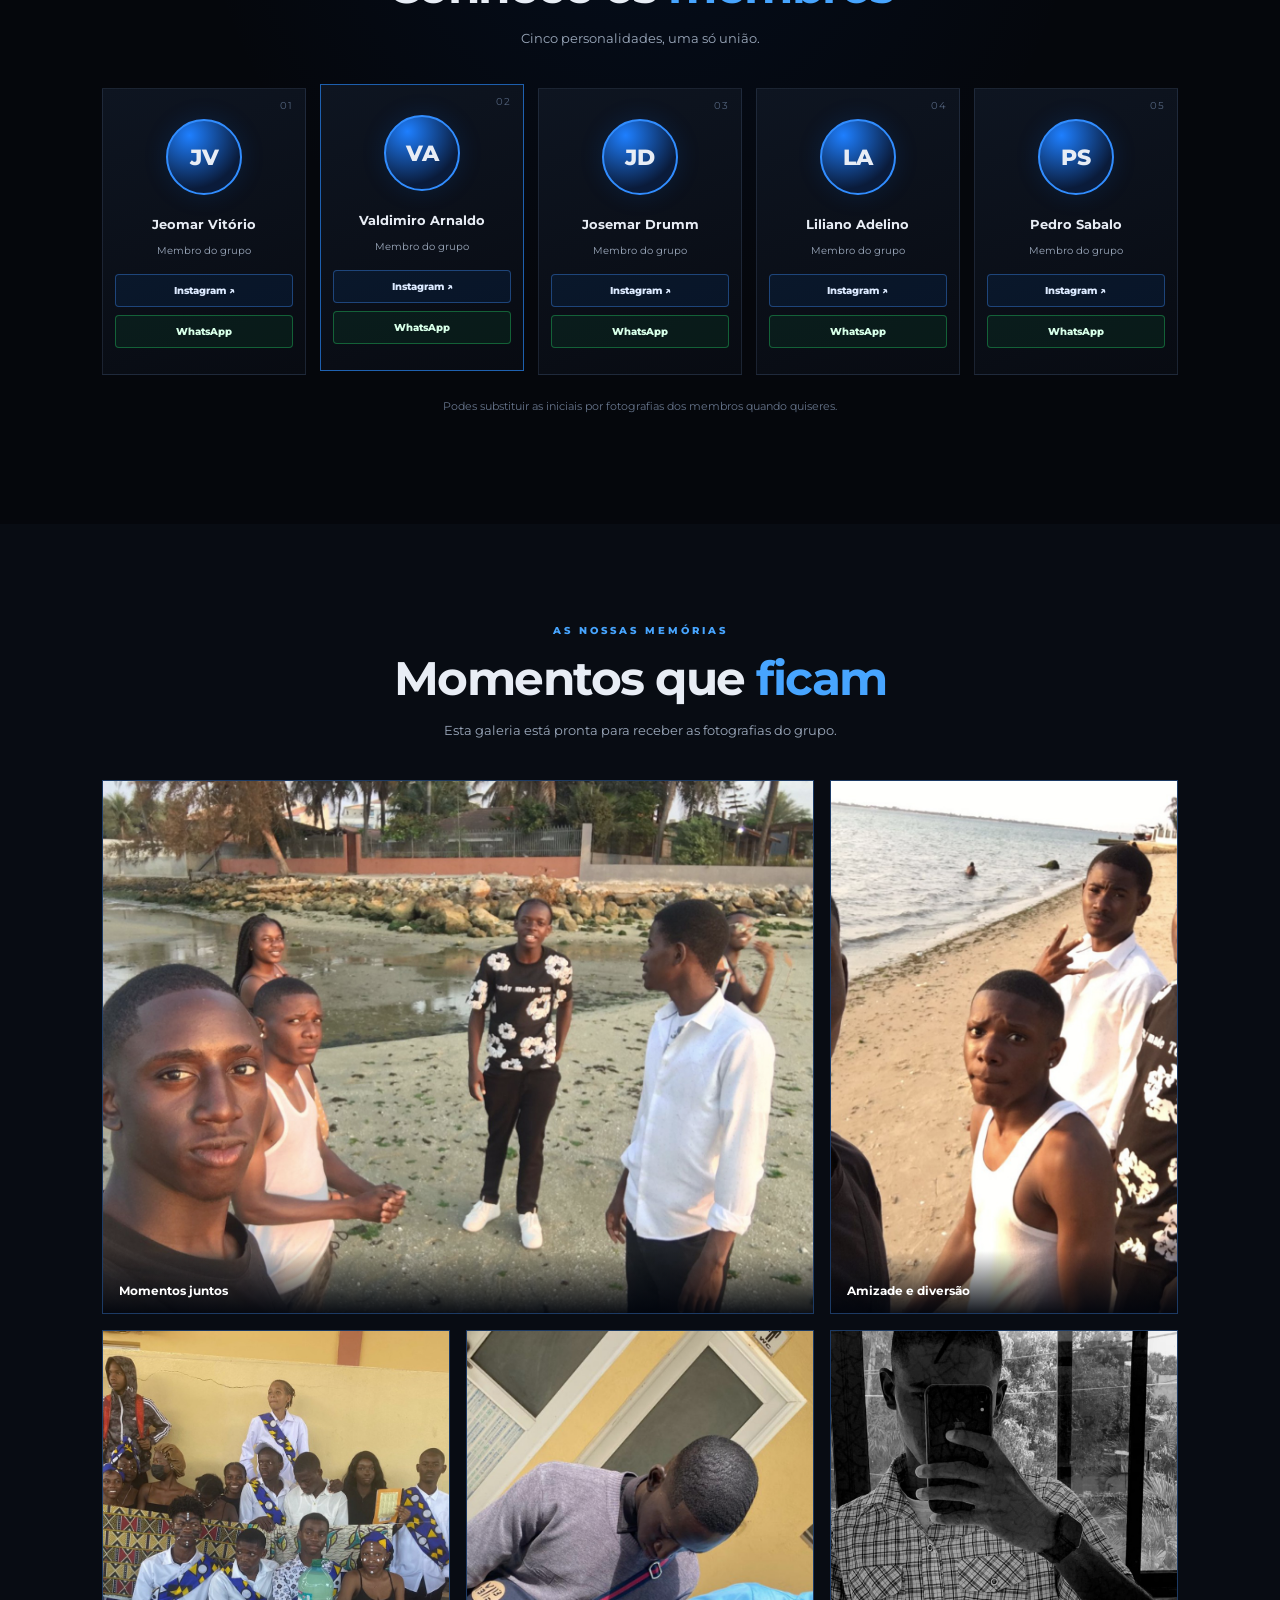
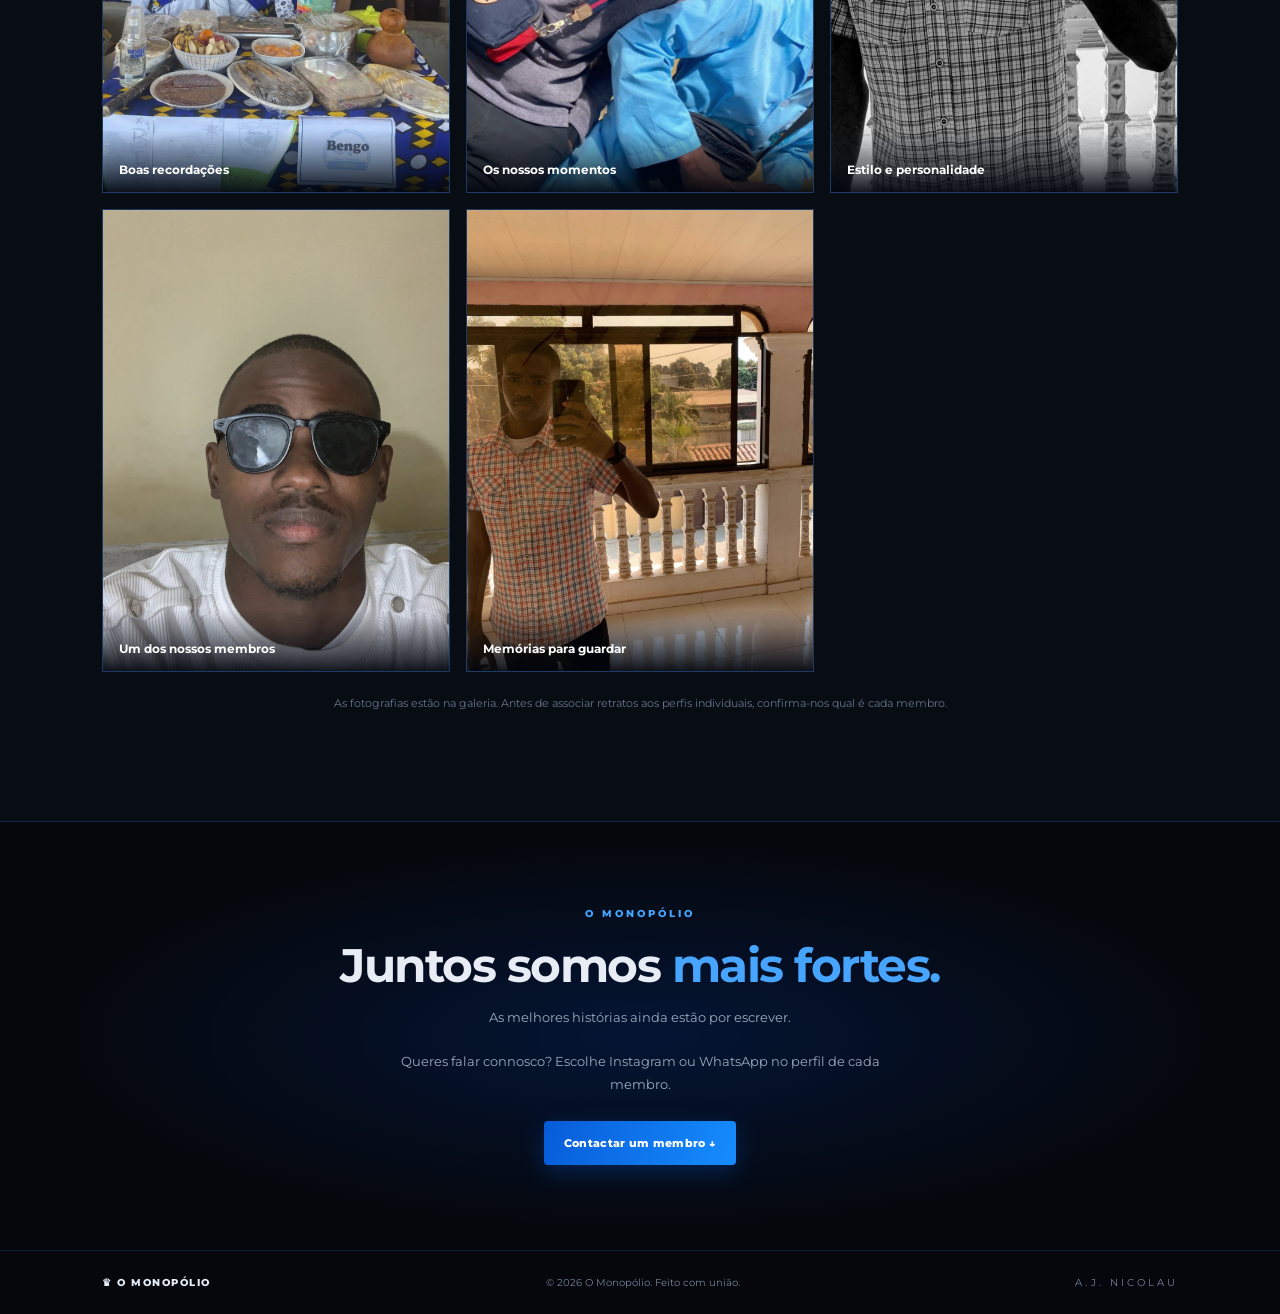
<file: site_o_monopolio_com_fotografias_e_contactos/monopolio_site/index.html>
<!DOCTYPE html>
<html lang="pt">
<head>
  <meta charset="UTF-8">
  <meta name="viewport" content="width=device-width, initial-scale=1.0">
  <meta name="description" content="O Monopólio — juntos somos mais fortes. Conheça o nosso grupo.">
  <title>O Monopólio | Juntos somos mais fortes</title>
  <link rel="stylesheet" href="style.css">
</head>
<body>
  <header class="topbar">
    <a class="brand" href="#inicio" aria-label="O Monopólio - início">
      <img src="assets/logo-monopolio.jpg" alt="Logótipo do grupo O Monopólio">
      <span>O <strong>MONOPÓLIO</strong></span>
    </a>
    <button class="menu-toggle" id="menuToggle" aria-label="Abrir menu" aria-expanded="false">☰</button>
    <nav id="mainNav">
      <a href="#inicio">Início</a>
      <a href="#sobre">Sobre nós</a>
      <a href="#membros">Membros</a>
      <a href="#galeria">Galeria</a>
      <a href="#contacto">Contacto</a>
    </nav>
  </header>

  <main>
    <section class="hero" id="inicio">
      <div class="hero-glow"></div>
      <div class="hero-content">
        <p class="eyebrow">UM GRUPO • UMA VISÃO • UMA FAMÍLIA</p>
        <h1>O <span>MONOPÓLIO</span></h1>
        <p class="tagline">Juntos somos mais fortes.</p>
        <p class="intro">Amizade, união e ambição. Somos um grupo que acredita que os melhores momentos e as grandes conquistas começam quando caminhamos juntos.</p>
        <div class="hero-actions">
          <a class="btn btn-primary" href="#membros">Conhecer os membros</a>
          <a class="btn btn-outline" href="#sobre">A nossa história</a>
        </div>
      </div>
      <div class="hero-logo-wrap">
        <img src="assets/logo-monopolio.jpg" alt="Logótipo oficial de O Monopólio" class="hero-logo">
      </div>
      <div class="scroll-hint">DESCOBRE O NOSSO MUNDO <span>↓</span></div>
    </section>

    <section class="section about" id="sobre">
      <div class="section-heading">
        <p class="eyebrow">QUEM SOMOS</p>
        <h2>Mais do que amigos.<br><span>Somos uma equipa.</span></h2>
      </div>
      <p class="about-text">O Monopólio representa a união de amigos com histórias, personalidades e sonhos diferentes, mas com algo em comum: o respeito, a lealdade e a vontade de crescer juntos. Este espaço é a nossa casa digital para partilhar a nossa identidade e as nossas memórias.</p>
      <div class="values">
        <article class="value-card"><span class="value-icon">✦</span><h3>União</h3><p>Um apoia o outro, nos bons e nos maus momentos.</p></article>
        <article class="value-card"><span class="value-icon">♛</span><h3>Lealdade</h3><p>Valorizamos a confiança e o respeito entre amigos.</p></article>
        <article class="value-card"><span class="value-icon">⚡</span><h3>Ambição</h3><p>Crescemos juntos e celebramos cada conquista.</p></article>
      </div>
    </section>

    <section class="section members" id="membros">
      <div class="section-heading">
        <p class="eyebrow">A NOSSA EQUIPA</p>
        <h2>Conhece os <span>membros</span></h2>
        <p class="section-subtitle">Cinco personalidades, uma só união.</p>
      </div>
      <div class="member-grid">
        <article class="member-card">
          <div class="member-number">01</div><div class="avatar">JV</div>
          <h3>Jeomar Vitório</h3><p>Membro do grupo</p>
          <div class="member-contacts">
            <a class="contact-link instagram-link" href="https://www.instagram.com/victoriojeomar?srtk=MXUyOW8xNDJhM241eg==" target="_blank" rel="noopener noreferrer">Instagram ↗</a>
            <a class="contact-link whatsapp-link" href="https://wa.me/244943855315" target="_blank" rel="noopener noreferrer">WhatsApp</a>
          </div>
        </article>
        <article class="member-card featured">
          <div class="member-number">02</div><div class="avatar">VA</div>
          <h3>Valdimiro Arnaldo</h3><p>Membro do grupo</p>
          <div class="member-contacts">
            <a class="contact-link instagram-link" href="https://www.instagram.com/valdimiroarnaldo13?exln=MW1uMmgwbjR3ZG5mcg==" target="_blank" rel="noopener noreferrer">Instagram ↗</a>
            <a class="contact-link whatsapp-link" href="https://wa.me/244927062142" target="_blank" rel="noopener noreferrer">WhatsApp</a>
          </div>
        </article>
        <article class="member-card">
          <div class="member-number">03</div><div class="avatar">JD</div>
          <h3>Josemar Drumm</h3><p>Membro do grupo</p>
          <div class="member-contacts">
            <a class="contact-link instagram-link" href="https://www.instagram.com/delzio_drummer_boy?cplk=MWRvNnk4dnZjcnlpbw==" target="_blank" rel="noopener noreferrer">Instagram ↗</a>
            <a class="contact-link whatsapp-link" href="https://wa.me/244959644839" target="_blank" rel="noopener noreferrer">WhatsApp</a>
          </div>
        </article>
        <article class="member-card">
          <div class="member-number">04</div><div class="avatar">LA</div>
          <h3>Liliano Adelino</h3><p>Membro do grupo</p>
          <div class="member-contacts">
            <a class="contact-link instagram-link" href="https://www.instagram.com/lilianoadelino?vrfl=MTI3azdwNTQ2M3d6cw==" target="_blank" rel="noopener noreferrer">Instagram ↗</a>
            <a class="contact-link whatsapp-link" href="https://wa.me/244937901613" target="_blank" rel="noopener noreferrer">WhatsApp</a>
          </div>
        </article>
        <article class="member-card">
          <div class="member-number">05</div><div class="avatar">PS</div>
          <h3>Pedro Sabalo</h3><p>Membro do grupo</p>
          <div class="member-contacts">
            <a class="contact-link instagram-link" href="https://www.instagram.com/pedro.sabalo_?vrfl=MXNyN2tkMXprNm1qOQ==" target="_blank" rel="noopener noreferrer">Instagram ↗</a>
            <a class="contact-link whatsapp-link" href="https://wa.me/244921130334" target="_blank" rel="noopener noreferrer">WhatsApp</a>
          </div>
        </article>
      </div>
      <p class="edit-note">Podes substituir as iniciais por fotografias dos membros quando quiseres.</p>
    </section>

    <section class="section gallery" id="galeria">
      <div class="section-heading">
        <p class="eyebrow">AS NOSSAS MEMÓRIAS</p>
        <h2>Momentos que <span>ficam</span></h2>
        <p class="section-subtitle">Esta galeria está pronta para receber as fotografias do grupo.</p>
      </div>
      <div class="photo-gallery">
        <figure class="photo-item photo-wide"><img src="assets/memoria-02.jpg" alt="Amigos reunidos na praia" loading="lazy"><figcaption>Momentos juntos</figcaption></figure>
        <figure class="photo-item"><img src="assets/memoria-06.jpg" alt="Amigos a aproveitar um dia na praia" loading="lazy"><figcaption>Amizade e diversão</figcaption></figure>
        <figure class="photo-item"><img src="assets/memoria-04.jpg" alt="Recordação de uma actividade em grupo" loading="lazy"><figcaption>Boas recordações</figcaption></figure>
        <figure class="photo-item"><img src="assets/memoria-03.jpg" alt="Amigos num momento descontraído" loading="lazy"><figcaption>Os nossos momentos</figcaption></figure>
        <figure class="photo-item"><img src="assets/memoria-05.jpg" alt="Fotografia pessoal a preto e branco" loading="lazy"><figcaption>Estilo e personalidade</figcaption></figure>
        <figure class="photo-item"><img src="assets/memoria-01.jpg" alt="Retrato de um membro do grupo" loading="lazy"><figcaption>Um dos nossos membros</figcaption></figure>
        <figure class="photo-item"><img src="assets/memoria-07.jpg" alt="Retrato de um membro do grupo" loading="lazy"><figcaption>Memórias para guardar</figcaption></figure>
      </div>
      <p class="edit-note">As fotografias estão na galeria. Antes de associar retratos aos perfis individuais, confirma-nos qual é cada membro.</p>
    </section>

    <section class="contact-banner" id="contacto">
      <p class="eyebrow">O MONOPÓLIO</p>
      <h2>Juntos somos <span>mais fortes.</span></h2>
      <p>As melhores histórias ainda estão por escrever.</p>
      <p class="contact-public-note">Queres falar connosco? Escolhe Instagram ou WhatsApp no perfil de cada membro.</p>
      <a class="btn btn-primary" href="#membros">Contactar um membro ↓</a>
    </section>
  </main>

  <footer>
    <a class="footer-brand" href="#inicio">♛ O MONOPÓLIO</a>
    <p>© <span id="year"></span> O Monopólio. Feito com união.</p>
    <p class="footer-school">A.J. NICOLAU</p>
  </footer>
  <script src="script.js"></script>
</body>
</html>
</file>
<file: style.css>
@import url('https://fonts.googleapis.com/css2?family=Montserrat:wght@400;500;600;700;800;900&display=swap');

:root {
  --bg: #05070c;
  --panel: #0b101b;
  --panel-2: #0d1523;
  --blue: #087cff;
  --blue-light: #47a5ff;
  --silver: #e8edf5;
  --muted: #9ca9bc;
  --line: rgba(65, 145, 255, .25);
}
* { box-sizing: border-box; }
html { scroll-behavior: smooth; scroll-padding-top: 82px; }
body { margin: 0; background: var(--bg); color: var(--silver); font-family: 'Montserrat', Arial, sans-serif; }
a { color: inherit; text-decoration: none; }
.topbar { position: sticky; top: 0; z-index: 20; display: flex; align-items: center; justify-content: space-between; padding: 12px clamp(18px, 5vw, 72px); background: rgba(4, 6, 11, .92); border-bottom: 1px solid var(--line); backdrop-filter: blur(14px); }
.brand { display: flex; align-items: center; gap: 10px; font-size: 13px; letter-spacing: 2px; }
.brand img { width: 42px; height: 42px; object-fit: cover; object-position: center; border-radius: 50%; border: 1px solid var(--blue); }
.brand strong { color: white; }
nav { display: flex; gap: clamp(14px, 2.3vw, 32px); align-items: center; }
nav a { color: #c0c9d8; font-size: 12px; font-weight: 600; transition: color .2s; }
nav a:hover { color: var(--blue-light); }
.menu-toggle { display: none; background: transparent; color: white; border: 1px solid var(--line); border-radius: 8px; font-size: 22px; padding: 4px 10px; }
.hero { min-height: 670px; position: relative; overflow: hidden; display: grid; grid-template-columns: 1.1fr .9fr; align-items: center; padding: 70px clamp(22px, 8vw, 120px) 100px; background: radial-gradient(ellipse at 78% 48%, rgba(0, 92, 255, .18), transparent 42%), linear-gradient(135deg, #05070c 40%, #071020 100%); }
.hero::before { content: ""; position: absolute; inset: 24px; border: 1px solid rgba(44, 123, 255, .08); pointer-events: none; }
.hero-glow { position: absolute; width: 400px; height: 400px; right: 12%; top: 15%; border-radius: 50%; background: rgba(0, 102, 255, .12); filter: blur(80px); }
.hero-content, .hero-logo-wrap { position: relative; z-index: 1; }
.eyebrow { color: var(--blue-light); font-size: 10px; font-weight: 800; letter-spacing: 3px; margin: 0 0 18px; }
h1 { margin: 0; font-size: clamp(43px, 6vw, 82px); line-height: .98; letter-spacing: -3px; font-weight: 900; }
h1 span { display: block; color: #f2f4f8; text-shadow: 0 3px 0 #626c7b, 0 0 28px rgba(27, 123, 255, .2); }
.tagline { font-size: clamp(20px, 2.5vw, 29px); font-weight: 700; margin: 22px 0 12px; }
.intro { max-width: 470px; color: var(--muted); line-height: 1.9; font-size: 14px; }
.hero-actions { display: flex; flex-wrap: wrap; gap: 12px; margin-top: 28px; }
.btn { display: inline-flex; align-items: center; justify-content: center; min-height: 44px; padding: 0 20px; border-radius: 4px; font-size: 11px; font-weight: 800; letter-spacing: .3px; transition: transform .2s, box-shadow .2s; }
.btn:hover { transform: translateY(-2px); }
.btn-primary { background: linear-gradient(110deg, #075bd9, #168dff); color: white; box-shadow: 0 7px 24px rgba(0, 104, 255, .25); }
.btn-outline { border: 1px solid #354761; color: #d5deeb; }
.hero-logo-wrap { display: flex; justify-content: center; align-items: center; }
.hero-logo { width: min(100%, 430px); border-radius: 50%; filter: drop-shadow(0 0 35px rgba(0, 94, 255, .23)); }
.scroll-hint { position: absolute; bottom: 28px; left: 50%; transform: translateX(-50%); font-size: 9px; letter-spacing: 3px; color: #71829c; white-space: nowrap; }
.scroll-hint span { color: var(--blue-light); margin-left: 8px; font-size: 17px; }
.section { padding: 100px clamp(22px, 8vw, 120px); }
.about { background: linear-gradient(180deg, #080c14, #070a10); }
.section-heading { text-align: center; margin: 0 auto 42px; }
.section-heading .eyebrow { margin-bottom: 14px; }
h2 { font-size: clamp(29px, 4vw, 47px); line-height: 1.2; letter-spacing: -1.5px; margin: 0; }
h2 span { color: var(--blue-light); }
.about-text { max-width: 760px; margin: 0 auto; text-align: center; color: var(--muted); font-size: 14px; line-height: 2; }
.values { display: grid; grid-template-columns: repeat(3, 1fr); gap: 18px; margin-top: 45px; }
.value-card { padding: 28px; border: 1px solid var(--line); background: linear-gradient(145deg, rgba(14, 25, 43, .8), rgba(7, 10, 16, .8)); }
.value-icon { display: inline-flex; align-items: center; justify-content: center; width: 38px; height: 38px; color: var(--blue-light); border: 1px solid var(--line); border-radius: 8px; font-size: 22px; }
.value-card h3 { margin: 18px 0 8px; font-size: 16px; }
.value-card p { margin: 0; color: var(--muted); font-size: 12px; line-height: 1.8; }
.members { background: radial-gradient(ellipse at center top, rgba(0, 73, 177, .1), transparent 50%); }
.section-subtitle { color: var(--muted); font-size: 13px; margin-top: 15px; }
.member-grid { display: grid; grid-template-columns: repeat(5, minmax(0, 1fr)); gap: 14px; }
.member-card { position: relative; padding: 30px 12px 26px; text-align: center; background: linear-gradient(160deg, #0e1521, #080b12); border: 1px solid rgba(110, 138, 180, .18); transition: border-color .2s, transform .2s; overflow: hidden; }
.member-card:hover, .member-card.featured { border-color: rgba(41, 139, 255, .65); transform: translateY(-4px); }
.member-number { position: absolute; top: 10px; right: 12px; color: #52627b; font-size: 10px; letter-spacing: 1px; }
.avatar { display: flex; width: 76px; height: 76px; margin: 0 auto 20px; align-items: center; justify-content: center; border-radius: 50%; background: radial-gradient(circle at 30% 20%, #1e7fff, #0a1b3a 70%); border: 2px solid #318dff; box-shadow: 0 0 24px rgba(0, 110, 255, .15); font-size: 22px; font-weight: 800; }
.member-card h3 { margin: 0; font-size: 13px; line-height: 1.5; }
.member-card p { margin: 9px 0 0; color: var(--muted); font-size: 10px; }
.edit-note { text-align: center; color: #66748b; font-size: 11px; margin-top: 24px; }
.gallery { background: #080c13; }
.gallery-grid { display: grid; grid-template-columns: repeat(3, 1fr); gap: 16px; }
.gallery-tile { min-height: 210px; display: flex; flex-direction: column; justify-content: flex-end; padding: 22px; border: 1px solid var(--line); background: radial-gradient(circle at 80% 10%, rgba(0, 114, 255, .24), transparent 45%), linear-gradient(135deg, #111b2b, #070a11); }
.gallery-tile span { color: var(--blue-light); font-size: 11px; letter-spacing: 2px; }
.gallery-tile p { font-size: 20px; font-weight: 800; margin: 8px 0 0; }
.tile-two { background: radial-gradient(circle at 20% 20%, rgba(0, 114, 255, .2), transparent 50%), linear-gradient(135deg, #101a2b, #090b12); }
.tile-three { background: radial-gradient(circle at 80% 90%, rgba(0, 114, 255, .2), transparent 50%), linear-gradient(135deg, #0b111d, #121b29); }
.contact-banner { text-align: center; padding: 85px 22px; background: radial-gradient(ellipse at center, rgba(0, 93, 255, .17), transparent 65%), #05070c; border-top: 1px solid var(--line); }
.contact-banner h2 { margin-bottom: 14px; }
.contact-banner > p:not(.eyebrow) { color: var(--muted); font-size: 13px; margin-bottom: 25px; }
footer { display: flex; justify-content: space-between; align-items: center; gap: 16px; padding: 25px clamp(22px, 8vw, 120px); border-top: 1px solid rgba(65, 145, 255, .15); color: #75839a; font-size: 10px; }
.footer-brand { color: #e6edf8; font-weight: 800; letter-spacing: 1.5px; }
footer p { margin: 0; }
.footer-school { letter-spacing: 3px; }
@media (max-width: 900px) {
  .hero { grid-template-columns: 1fr .7fr; padding-left: 5vw; padding-right: 5vw; }
  .hero-logo { width: 100%; }
  .member-grid { grid-template-columns: repeat(3, 1fr); }
}
@media (max-width: 650px) {
  .topbar { padding: 10px 18px; }
  .brand { font-size: 11px; }
  .brand img { width: 36px; height: 36px; }
  .menu-toggle { display: block; }
  nav { display: none; position: absolute; top: 62px; left: 0; right: 0; flex-direction: column; align-items: stretch; gap: 0; padding: 8px 18px 16px; background: #070a11; border-bottom: 1px solid var(--line); }
  nav.open { display: flex; }
  nav a { padding: 13px 4px; border-bottom: 1px solid rgba(255,255,255,.05); }
  .hero { min-height: auto; grid-template-columns: 1fr; text-align: center; padding: 70px 22px 85px; }
  .hero-content { order: 1; }
  .hero-logo-wrap { order: 0; margin-bottom: 28px; }
  .hero-logo { width: min(72%, 270px); }
  h1 { letter-spacing: -2px; }
  .intro { margin-left: auto; margin-right: auto; }
  .hero-actions { justify-content: center; }
  .scroll-hint { bottom: 22px; font-size: 8px; }
  .section { padding: 72px 22px; }
  .values, .gallery-grid { grid-template-columns: 1fr; }
  .member-grid { grid-template-columns: repeat(2, 1fr); }
  .member-card { padding: 26px 8px 22px; }
  .avatar { width: 66px; height: 66px; }
  footer { flex-direction: column; text-align: center; padding: 25px 18px; }
}
@media (max-width: 360px) { .member-grid { grid-template-columns: 1fr; } }


/* Galeria com as fotografias reais enviadas pelo grupo */
.photo-gallery {
  display: grid;
  grid-template-columns: repeat(3, minmax(0, 1fr));
  gap: 16px;
}
.photo-item {
  position: relative;
  min-height: 220px;
  margin: 0;
  overflow: hidden;
  border: 1px solid rgba(65, 145, 255, .32);
  background: #0b101b;
}
.photo-item img {
  display: block;
  width: 100%;
  height: 100%;
  min-height: 220px;
  object-fit: cover;
  transition: transform .35s ease, filter .35s ease;
  filter: saturate(.88);
}
.photo-item:hover img { transform: scale(1.045); filter: saturate(1.08); }
.photo-item figcaption {
  position: absolute;
  left: 0; right: 0; bottom: 0;
  padding: 32px 16px 15px;
  color: #fff;
  font-size: 12px;
  font-weight: 700;
  background: linear-gradient(transparent, rgba(0, 4, 12, .92));
}
.photo-wide { grid-column: span 2; }
@media (max-width: 650px) {
  .photo-gallery { grid-template-columns: repeat(2, minmax(0, 1fr)); gap: 10px; }
  .photo-item, .photo-item img { min-height: 175px; }
  .photo-wide { grid-column: span 2; }
}
@media (max-width: 360px) {
  .photo-gallery { grid-template-columns: 1fr; }
  .photo-wide { grid-column: span 1; }
}


/* Contactos públicos dos membros */
.member-contacts {
  display: flex;
  flex-direction: column;
  gap: 8px;
  margin-top: 17px;
}
.contact-link {
  display: block;
  padding: 9px 8px;
  border-radius: 4px;
  font-size: 10px;
  font-weight: 800;
  transition: transform .2s, background .2s, border-color .2s;
}
.contact-link:hover { transform: translateY(-2px); }
.instagram-link {
  color: #dceaff;
  border: 1px solid rgba(65, 145, 255, .38);
  background: rgba(8, 62, 126, .18);
}
.instagram-link:hover { background: rgba(8, 94, 190, .32); }
.whatsapp-link {
  color: #d7ffe8;
  border: 1px solid rgba(37, 211, 102, .38);
  background: rgba(17, 105, 58, .16);
}
.whatsapp-link:hover { background: rgba(17, 105, 58, .32); }
.contact-public-note { max-width: 520px; margin: 0 auto 24px; line-height: 1.8; }
@media (max-width: 900px) {
  .member-grid { grid-template-columns: repeat(2, minmax(0, 1fr)); }
}
@media (max-width: 650px) {
  .member-grid { grid-template-columns: repeat(2, minmax(0, 1fr)); }
  .member-contacts { gap: 7px; }
  .contact-link { padding: 10px 5px; }
}
@media (max-width: 360px) {
  .member-grid { grid-template-columns: 1fr; }
}


/* Vídeos e música */
.music-player{position:fixed;z-index:1000;right:16px;bottom:16px;display:flex;align-items:center;gap:10px;max-width:calc(100vw - 24px);padding:10px 12px;border:1px solid rgba(69,151,255,.55);border-radius:12px;background:rgba(5,12,25,.94);box-shadow:0 8px 30px rgba(0,0,0,.35);backdrop-filter:blur(12px);color:#fff}
.music-note{font-size:25px;color:#4aa3ff}.music-label{display:flex;flex-direction:column;gap:3px;font-size:12px}.music-label small{color:#aabbd4;font-size:10px}.music-player button{border:0;border-radius:7px;background:#1877e8;color:white;padding:9px 12px;font-weight:700;cursor:pointer;white-space:nowrap}
.video-grid{display:grid;grid-template-columns:repeat(2,minmax(0,1fr));gap:22px}.video-card{overflow:hidden;border:1px solid rgba(95,151,225,.22);border-radius:12px;background:rgba(14,26,45,.8);padding:10px}.video-card video{display:block;width:100%;max-height:520px;aspect-ratio:9/16;object-fit:contain;background:#000;border-radius:8px}.video-card p{margin:12px 4px 4px;font-weight:700;color:#dbeaff}
@media(max-width:650px){.video-grid{grid-template-columns:1fr}.music-player{right:8px;bottom:8px;gap:7px;padding:8px}.music-label{font-size:11px}.music-player button{padding:8px;font-size:11px}}

/* Leitor incorporado do YouTube */
.music-player{position:fixed}
.youtube-music{position:absolute;right:0;bottom:calc(100% + 10px);width:min(320px,calc(100vw - 24px));padding:8px;border:1px solid rgba(69,151,255,.55);border-radius:12px;background:rgba(5,12,25,.98);box-shadow:0 8px 30px rgba(0,0,0,.45)}
.youtube-music[hidden]{display:none}
.youtube-music iframe{display:block;width:100%;aspect-ratio:16/9;height:auto;border:0;border-radius:8px;background:#000}
.youtube-music .close-music{margin-top:7px;width:100%;border:0;border-radius:7px;background:#263b58;color:#fff;padding:7px;cursor:pointer}
</file>
<file: site_o_monopolio_com_fotografias_e_contactos/monopolio_site/style.css>
@import url('https://fonts.googleapis.com/css2?family=Montserrat:wght@400;500;600;700;800;900&display=swap');

:root {
  --bg: #05070c;
  --panel: #0b101b;
  --panel-2: #0d1523;
  --blue: #087cff;
  --blue-light: #47a5ff;
  --silver: #e8edf5;
  --muted: #9ca9bc;
  --line: rgba(65, 145, 255, .25);
}
* { box-sizing: border-box; }
html { scroll-behavior: smooth; scroll-padding-top: 82px; }
body { margin: 0; background: var(--bg); color: var(--silver); font-family: 'Montserrat', Arial, sans-serif; }
a { color: inherit; text-decoration: none; }
.topbar { position: sticky; top: 0; z-index: 20; display: flex; align-items: center; justify-content: space-between; padding: 12px clamp(18px, 5vw, 72px); background: rgba(4, 6, 11, .92); border-bottom: 1px solid var(--line); backdrop-filter: blur(14px); }
.brand { display: flex; align-items: center; gap: 10px; font-size: 13px; letter-spacing: 2px; }
.brand img { width: 42px; height: 42px; object-fit: cover; object-position: center; border-radius: 50%; border: 1px solid var(--blue); }
.brand strong { color: white; }
nav { display: flex; gap: clamp(14px, 2.3vw, 32px); align-items: center; }
nav a { color: #c0c9d8; font-size: 12px; font-weight: 600; transition: color .2s; }
nav a:hover { color: var(--blue-light); }
.menu-toggle { display: none; background: transparent; color: white; border: 1px solid var(--line); border-radius: 8px; font-size: 22px; padding: 4px 10px; }
.hero { min-height: 670px; position: relative; overflow: hidden; display: grid; grid-template-columns: 1.1fr .9fr; align-items: center; padding: 70px clamp(22px, 8vw, 120px) 100px; background: radial-gradient(ellipse at 78% 48%, rgba(0, 92, 255, .18), transparent 42%), linear-gradient(135deg, #05070c 40%, #071020 100%); }
.hero::before { content: ""; position: absolute; inset: 24px; border: 1px solid rgba(44, 123, 255, .08); pointer-events: none; }
.hero-glow { position: absolute; width: 400px; height: 400px; right: 12%; top: 15%; border-radius: 50%; background: rgba(0, 102, 255, .12); filter: blur(80px); }
.hero-content, .hero-logo-wrap { position: relative; z-index: 1; }
.eyebrow { color: var(--blue-light); font-size: 10px; font-weight: 800; letter-spacing: 3px; margin: 0 0 18px; }
h1 { margin: 0; font-size: clamp(43px, 6vw, 82px); line-height: .98; letter-spacing: -3px; font-weight: 900; }
h1 span { display: block; color: #f2f4f8; text-shadow: 0 3px 0 #626c7b, 0 0 28px rgba(27, 123, 255, .2); }
.tagline { font-size: clamp(20px, 2.5vw, 29px); font-weight: 700; margin: 22px 0 12px; }
.intro { max-width: 470px; color: var(--muted); line-height: 1.9; font-size: 14px; }
.hero-actions { display: flex; flex-wrap: wrap; gap: 12px; margin-top: 28px; }
.btn { display: inline-flex; align-items: center; justify-content: center; min-height: 44px; padding: 0 20px; border-radius: 4px; font-size: 11px; font-weight: 800; letter-spacing: .3px; transition: transform .2s, box-shadow .2s; }
.btn:hover { transform: translateY(-2px); }
.btn-primary { background: linear-gradient(110deg, #075bd9, #168dff); color: white; box-shadow: 0 7px 24px rgba(0, 104, 255, .25); }
.btn-outline { border: 1px solid #354761; color: #d5deeb; }
.hero-logo-wrap { display: flex; justify-content: center; align-items: center; }
.hero-logo { width: min(100%, 430px); border-radius: 50%; filter: drop-shadow(0 0 35px rgba(0, 94, 255, .23)); }
.scroll-hint { position: absolute; bottom: 28px; left: 50%; transform: translateX(-50%); font-size: 9px; letter-spacing: 3px; color: #71829c; white-space: nowrap; }
.scroll-hint span { color: var(--blue-light); margin-left: 8px; font-size: 17px; }
.section { padding: 100px clamp(22px, 8vw, 120px); }
.about { background: linear-gradient(180deg, #080c14, #070a10); }
.section-heading { text-align: center; margin: 0 auto 42px; }
.section-heading .eyebrow { margin-bottom: 14px; }
h2 { font-size: clamp(29px, 4vw, 47px); line-height: 1.2; letter-spacing: -1.5px; margin: 0; }
h2 span { color: var(--blue-light); }
.about-text { max-width: 760px; margin: 0 auto; text-align: center; color: var(--muted); font-size: 14px; line-height: 2; }
.values { display: grid; grid-template-columns: repeat(3, 1fr); gap: 18px; margin-top: 45px; }
.value-card { padding: 28px; border: 1px solid var(--line); background: linear-gradient(145deg, rgba(14, 25, 43, .8), rgba(7, 10, 16, .8)); }
.value-icon { display: inline-flex; align-items: center; justify-content: center; width: 38px; height: 38px; color: var(--blue-light); border: 1px solid var(--line); border-radius: 8px; font-size: 22px; }
.value-card h3 { margin: 18px 0 8px; font-size: 16px; }
.value-card p { margin: 0; color: var(--muted); font-size: 12px; line-height: 1.8; }
.members { background: radial-gradient(ellipse at center top, rgba(0, 73, 177, .1), transparent 50%); }
.section-subtitle { color: var(--muted); font-size: 13px; margin-top: 15px; }
.member-grid { display: grid; grid-template-columns: repeat(5, minmax(0, 1fr)); gap: 14px; }
.member-card { position: relative; padding: 30px 12px 26px; text-align: center; background: linear-gradient(160deg, #0e1521, #080b12); border: 1px solid rgba(110, 138, 180, .18); transition: border-color .2s, transform .2s; overflow: hidden; }
.member-card:hover, .member-card.featured { border-color: rgba(41, 139, 255, .65); transform: translateY(-4px); }
.member-number { position: absolute; top: 10px; right: 12px; color: #52627b; font-size: 10px; letter-spacing: 1px; }
.avatar { display: flex; width: 76px; height: 76px; margin: 0 auto 20px; align-items: center; justify-content: center; border-radius: 50%; background: radial-gradient(circle at 30% 20%, #1e7fff, #0a1b3a 70%); border: 2px solid #318dff; box-shadow: 0 0 24px rgba(0, 110, 255, .15); font-size: 22px; font-weight: 800; }
.member-card h3 { margin: 0; font-size: 13px; line-height: 1.5; }
.member-card p { margin: 9px 0 0; color: var(--muted); font-size: 10px; }
.edit-note { text-align: center; color: #66748b; font-size: 11px; margin-top: 24px; }
.gallery { background: #080c13; }
.gallery-grid { display: grid; grid-template-columns: repeat(3, 1fr); gap: 16px; }
.gallery-tile { min-height: 210px; display: flex; flex-direction: column; justify-content: flex-end; padding: 22px; border: 1px solid var(--line); background: radial-gradient(circle at 80% 10%, rgba(0, 114, 255, .24), transparent 45%), linear-gradient(135deg, #111b2b, #070a11); }
.gallery-tile span { color: var(--blue-light); font-size: 11px; letter-spacing: 2px; }
.gallery-tile p { font-size: 20px; font-weight: 800; margin: 8px 0 0; }
.tile-two { background: radial-gradient(circle at 20% 20%, rgba(0, 114, 255, .2), transparent 50%), linear-gradient(135deg, #101a2b, #090b12); }
.tile-three { background: radial-gradient(circle at 80% 90%, rgba(0, 114, 255, .2), transparent 50%), linear-gradient(135deg, #0b111d, #121b29); }
.contact-banner { text-align: center; padding: 85px 22px; background: radial-gradient(ellipse at center, rgba(0, 93, 255, .17), transparent 65%), #05070c; border-top: 1px solid var(--line); }
.contact-banner h2 { margin-bottom: 14px; }
.contact-banner > p:not(.eyebrow) { color: var(--muted); font-size: 13px; margin-bottom: 25px; }
footer { display: flex; justify-content: space-between; align-items: center; gap: 16px; padding: 25px clamp(22px, 8vw, 120px); border-top: 1px solid rgba(65, 145, 255, .15); color: #75839a; font-size: 10px; }
.footer-brand { color: #e6edf8; font-weight: 800; letter-spacing: 1.5px; }
footer p { margin: 0; }
.footer-school { letter-spacing: 3px; }
@media (max-width: 900px) {
  .hero { grid-template-columns: 1fr .7fr; padding-left: 5vw; padding-right: 5vw; }
  .hero-logo { width: 100%; }
  .member-grid { grid-template-columns: repeat(3, 1fr); }
}
@media (max-width: 650px) {
  .topbar { padding: 10px 18px; }
  .brand { font-size: 11px; }
  .brand img { width: 36px; height: 36px; }
  .menu-toggle { display: block; }
  nav { display: none; position: absolute; top: 62px; left: 0; right: 0; flex-direction: column; align-items: stretch; gap: 0; padding: 8px 18px 16px; background: #070a11; border-bottom: 1px solid var(--line); }
  nav.open { display: flex; }
  nav a { padding: 13px 4px; border-bottom: 1px solid rgba(255,255,255,.05); }
  .hero { min-height: auto; grid-template-columns: 1fr; text-align: center; padding: 70px 22px 85px; }
  .hero-content { order: 1; }
  .hero-logo-wrap { order: 0; margin-bottom: 28px; }
  .hero-logo { width: min(72%, 270px); }
  h1 { letter-spacing: -2px; }
  .intro { margin-left: auto; margin-right: auto; }
  .hero-actions { justify-content: center; }
  .scroll-hint { bottom: 22px; font-size: 8px; }
  .section { padding: 72px 22px; }
  .values, .gallery-grid { grid-template-columns: 1fr; }
  .member-grid { grid-template-columns: repeat(2, 1fr); }
  .member-card { padding: 26px 8px 22px; }
  .avatar { width: 66px; height: 66px; }
  footer { flex-direction: column; text-align: center; padding: 25px 18px; }
}
@media (max-width: 360px) { .member-grid { grid-template-columns: 1fr; } }


/* Galeria com as fotografias reais enviadas pelo grupo */
.photo-gallery {
  display: grid;
  grid-template-columns: repeat(3, minmax(0, 1fr));
  gap: 16px;
}
.photo-item {
  position: relative;
  min-height: 220px;
  margin: 0;
  overflow: hidden;
  border: 1px solid rgba(65, 145, 255, .32);
  background: #0b101b;
}
.photo-item img {
  display: block;
  width: 100%;
  height: 100%;
  min-height: 220px;
  object-fit: cover;
  transition: transform .35s ease, filter .35s ease;
  filter: saturate(.88);
}
.photo-item:hover img { transform: scale(1.045); filter: saturate(1.08); }
.photo-item figcaption {
  position: absolute;
  left: 0; right: 0; bottom: 0;
  padding: 32px 16px 15px;
  color: #fff;
  font-size: 12px;
  font-weight: 700;
  background: linear-gradient(transparent, rgba(0, 4, 12, .92));
}
.photo-wide { grid-column: span 2; }
@media (max-width: 650px) {
  .photo-gallery { grid-template-columns: repeat(2, minmax(0, 1fr)); gap: 10px; }
  .photo-item, .photo-item img { min-height: 175px; }
  .photo-wide { grid-column: span 2; }
}
@media (max-width: 360px) {
  .photo-gallery { grid-template-columns: 1fr; }
  .photo-wide { grid-column: span 1; }
}


/* Contactos públicos dos membros */
.member-contacts {
  display: flex;
  flex-direction: column;
  gap: 8px;
  margin-top: 17px;
}
.contact-link {
  display: block;
  padding: 9px 8px;
  border-radius: 4px;
  font-size: 10px;
  font-weight: 800;
  transition: transform .2s, background .2s, border-color .2s;
}
.contact-link:hover { transform: translateY(-2px); }
.instagram-link {
  color: #dceaff;
  border: 1px solid rgba(65, 145, 255, .38);
  background: rgba(8, 62, 126, .18);
}
.instagram-link:hover { background: rgba(8, 94, 190, .32); }
.whatsapp-link {
  color: #d7ffe8;
  border: 1px solid rgba(37, 211, 102, .38);
  background: rgba(17, 105, 58, .16);
}
.whatsapp-link:hover { background: rgba(17, 105, 58, .32); }
.contact-public-note { max-width: 520px; margin: 0 auto 24px; line-height: 1.8; }
@media (max-width: 900px) {
  .member-grid { grid-template-columns: repeat(2, minmax(0, 1fr)); }
}
@media (max-width: 650px) {
  .member-grid { grid-template-columns: repeat(2, minmax(0, 1fr)); }
  .member-contacts { gap: 7px; }
  .contact-link { padding: 10px 5px; }
}
@media (max-width: 360px) {
  .member-grid { grid-template-columns: 1fr; }
}
</file>
